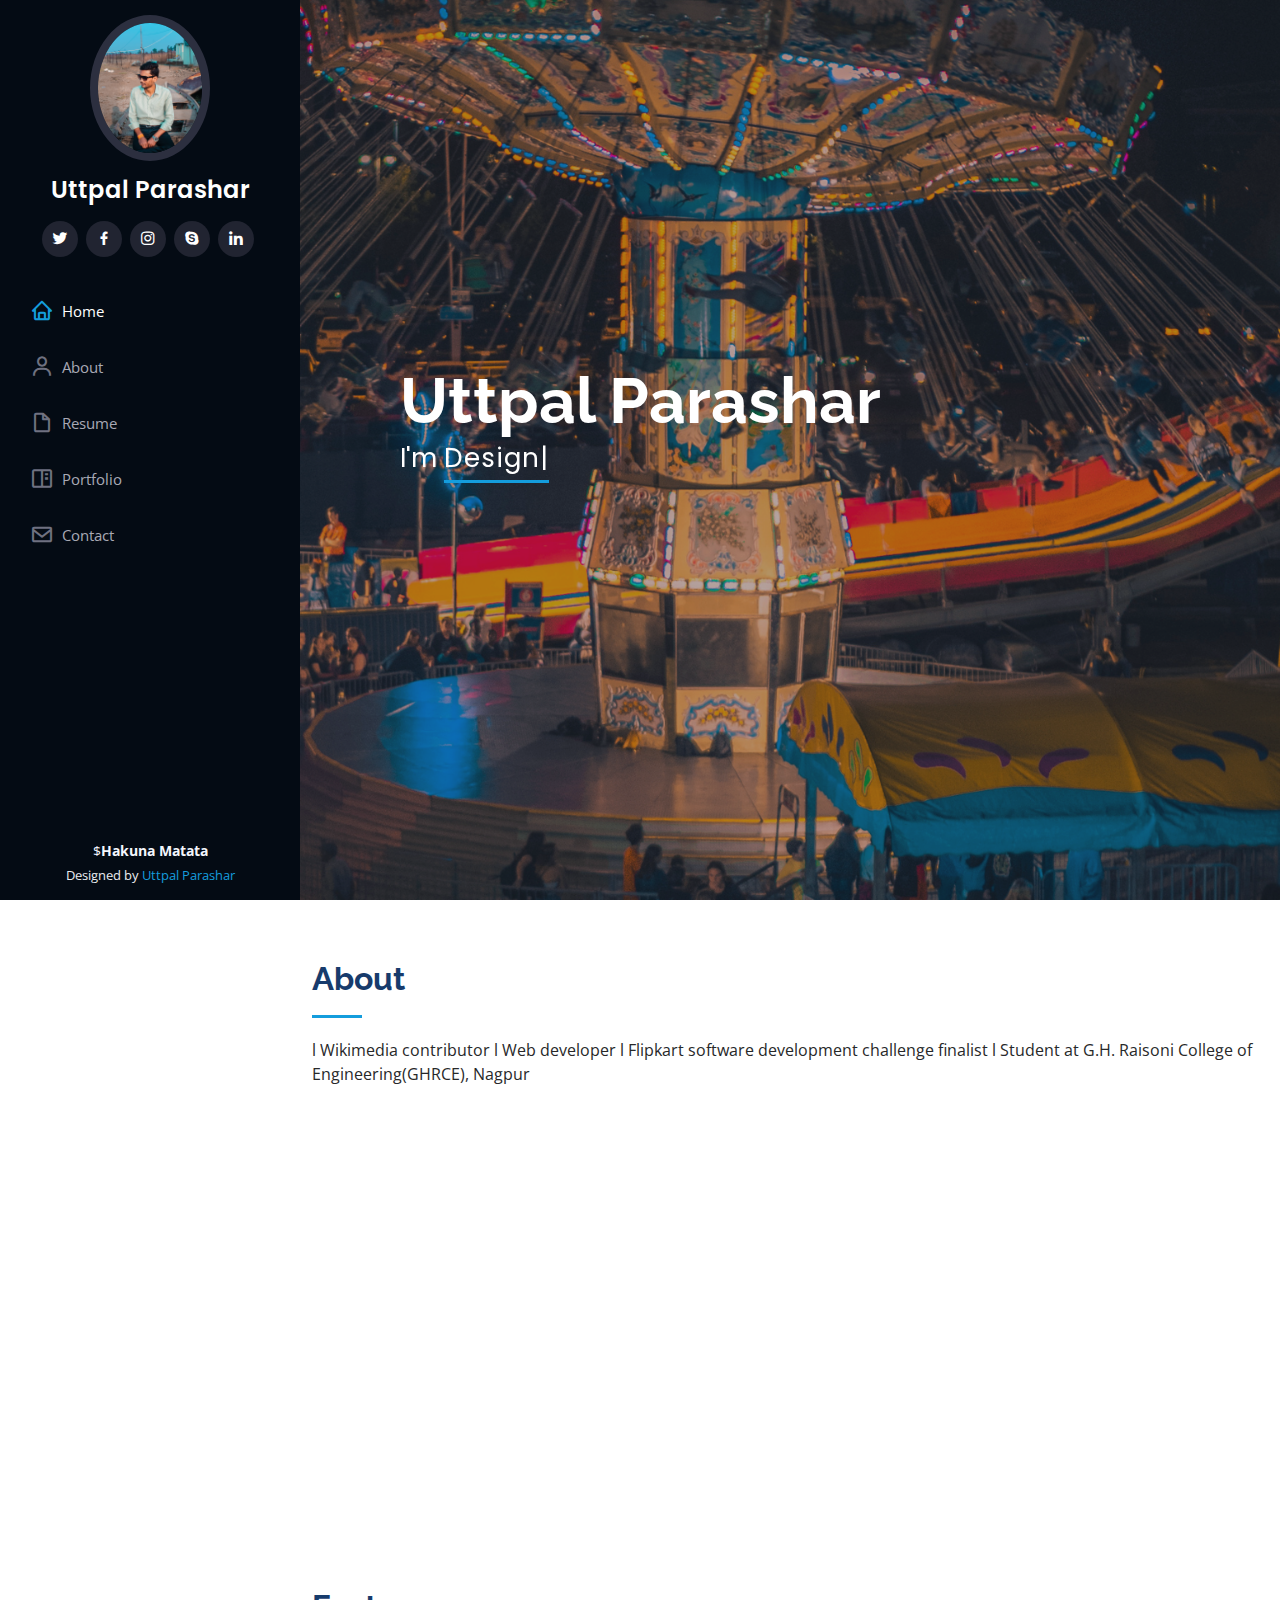
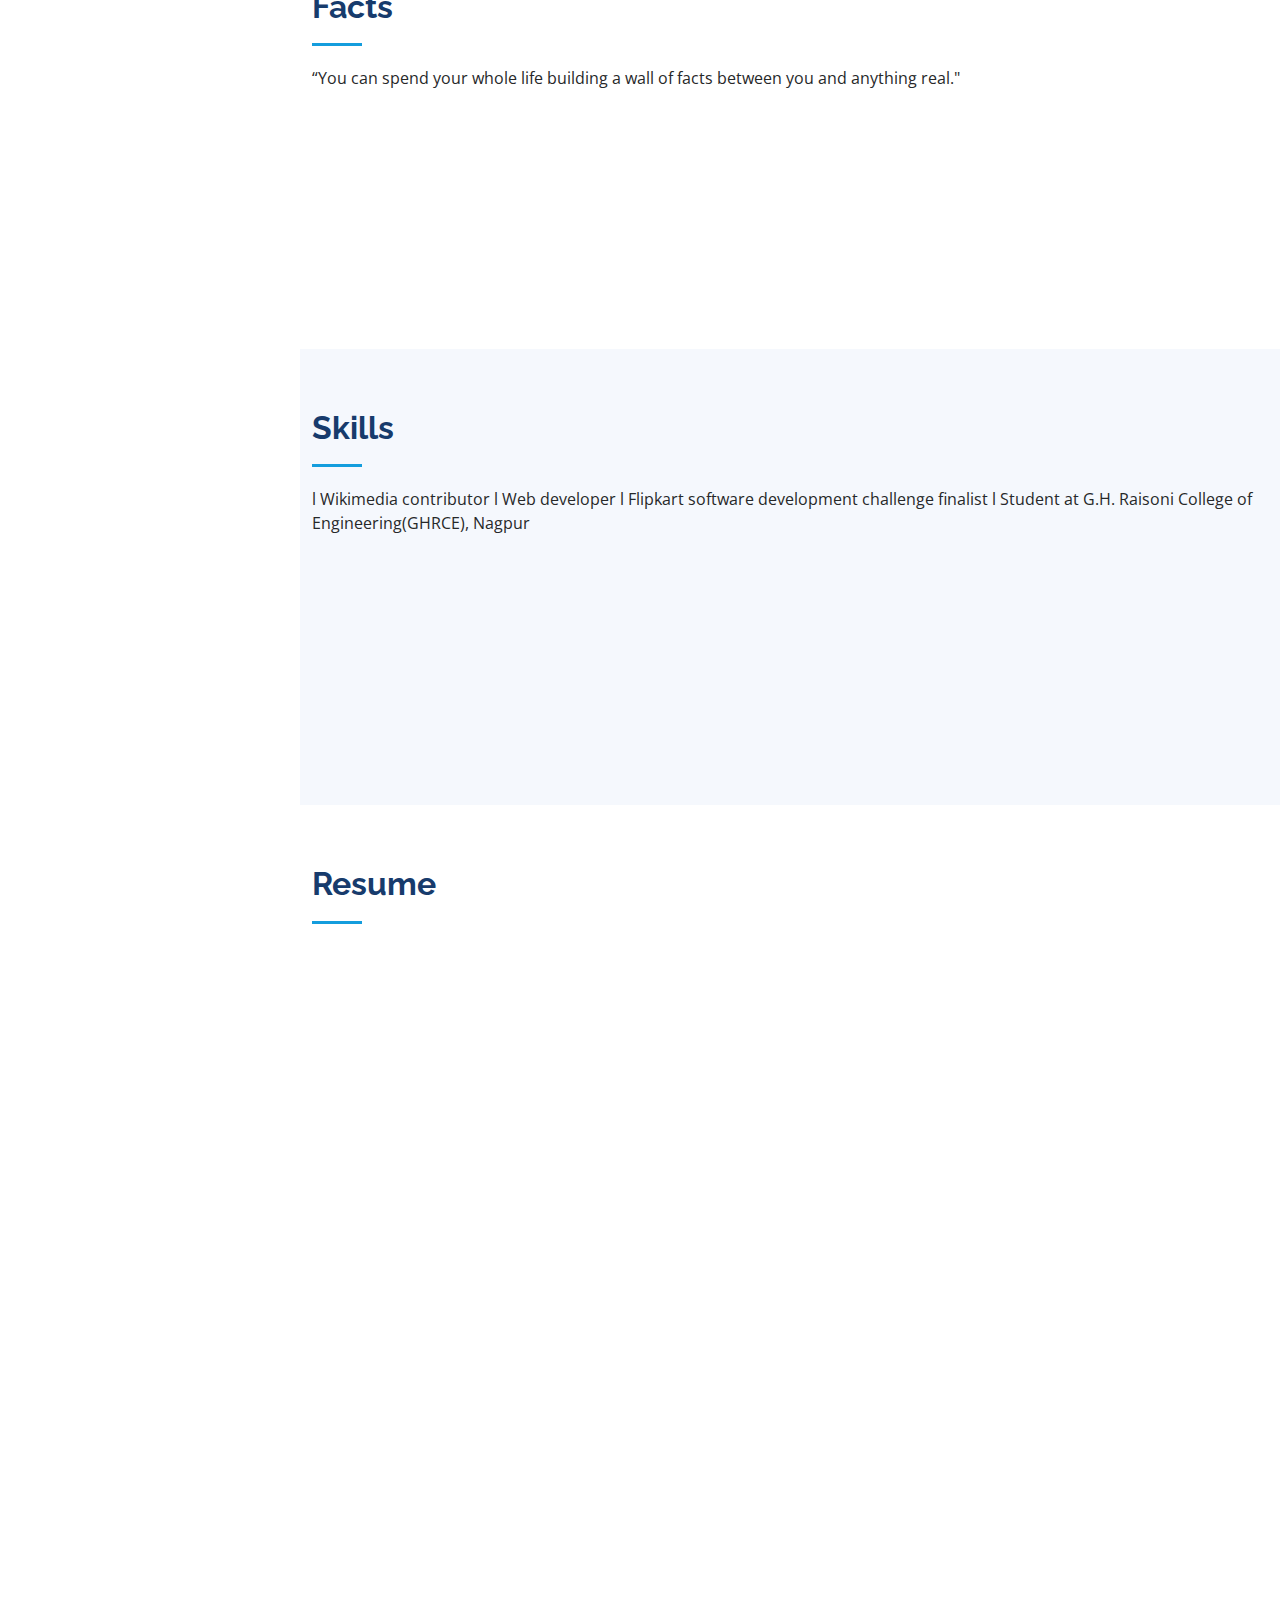
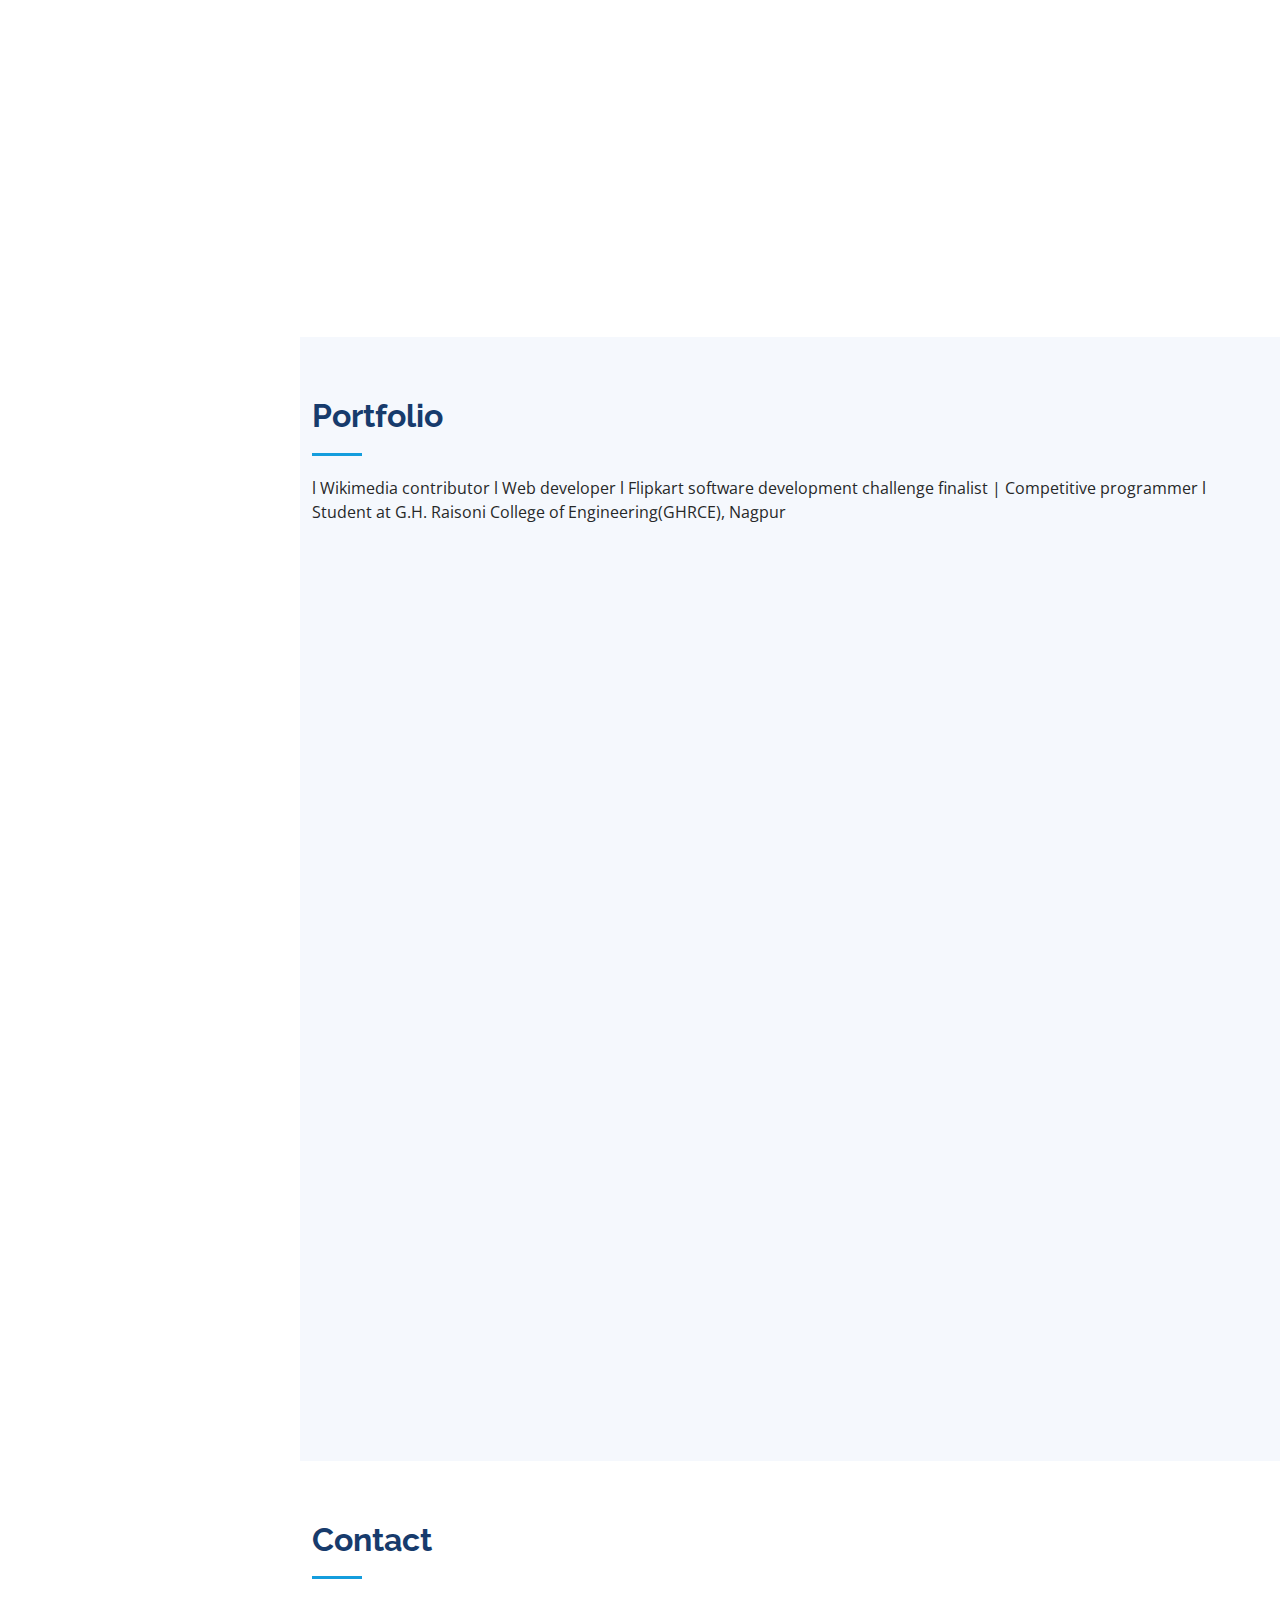
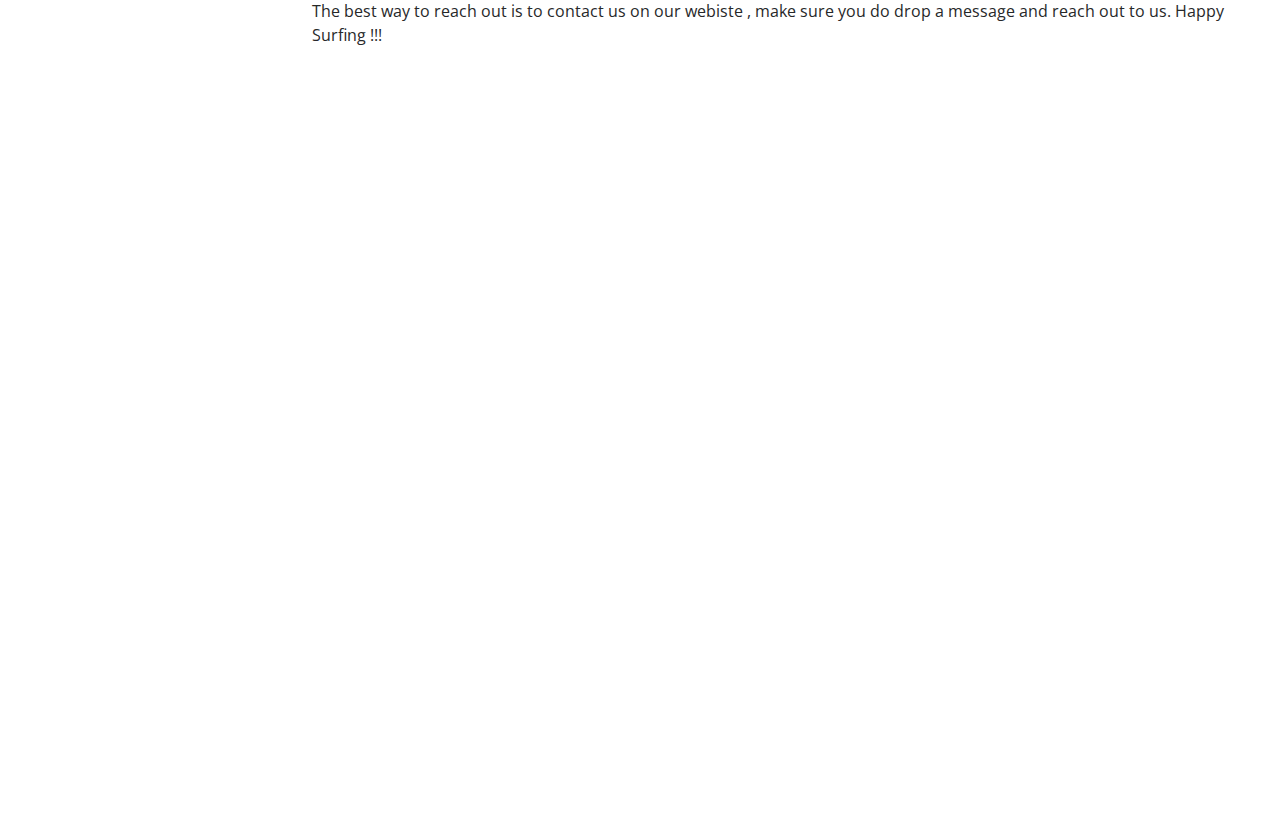
<file: index.html>
<!DOCTYPE html>
<html lang="en">

<head>
  <meta charset="utf-8">
  <meta content="width=device-width, initial-scale=1.0" name="viewport">

  <title>iPortfolio Uttpal - Index</title>
  <meta content="" name="description">
  <meta content="" name="keywords">

  <!-- Favicons -->
  <link href="assets/img/favicon.png" rel="icon">
  <link href="assets/img/apple-touch-icon.png" rel="apple-touch-icon">

  <!-- Google Fonts -->
  <link href="https://fonts.googleapis.com/css?family=Open+Sans:300,300i,400,400i,600,600i,700,700i|Raleway:300,300i,400,400i,500,500i,600,600i,700,700i|Poppins:300,300i,400,400i,500,500i,600,600i,700,700i" rel="stylesheet">

  <!-- Vendor CSS Files -->
  <link href="assets/vendor/aos/aos.css" rel="stylesheet">
  <link href="assets/vendor/bootstrap/css/bootstrap.min.css" rel="stylesheet">
  <link href="assets/vendor/bootstrap-icons/bootstrap-icons.css" rel="stylesheet">
  <link href="assets/vendor/boxicons/css/boxicons.min.css" rel="stylesheet">
  <link href="assets/vendor/glightbox/css/glightbox.min.css" rel="stylesheet">
  <link href="assets/vendor/swiper/swiper-bundle.min.css" rel="stylesheet">

  <!-- Template Main CSS File -->
  <link href="assets/css/style.css" rel="stylesheet">

  <!-- =======================================================
  * Template Name: iPortfolio - v3.10.0
  * Template URL: https://bootstrapmade.com/iportfolio-bootstrap-portfolio-websites-template/
  * Author: BootstrapMade.com
  * License: https://bootstrapmade.com/license/
  ======================================================== -->
</head>

<body>

  <!-- ======= Mobile nav toggle button ======= -->
  <i class="bi bi-list mobile-nav-toggle d-xl-none"></i>

  <!-- ======= Header ======= -->
  <header id="header">
    <div class="d-flex flex-column">

      <div class="profile">
        <img src="assets/img/up.pic.jpg" alt="" class="img-fluid rounded-circle">
        <h1 class="text-light"><a href="index.html">Uttpal Parashar</a></h1>
        <div class="social-links mt-3 text-center">
          <a href="#" class="twitter"><i class="bx bxl-twitter"></i></a>
          <a href="https://www.facebook.com/uttpal.parashar" class="facebook"><i class="bx bxl-facebook"></i></a>
          <a href="https://instagram.com/uttpal_parashar?igshid=MTIzZWQxMDU=" class="instagram"><i class="bx bxl-instagram"></i></a>
          <a href="#" class="google-plus"><i class="bx bxl-skype"></i></a>
          <a href="https://www.linkedin.com/in/uttpal-parashar-6b4602232" class="linkedin"><i class="bx bxl-linkedin"></i></a>
        </div>
      </div>

      <nav id="navbar" class="nav-menu navbar">
        <ul>
          <li><a href="#hero" class="nav-link scrollto active"><i class="bx bx-home"></i> <span>Home</span></a></li>
          <li><a href="#about" class="nav-link scrollto"><i class="bx bx-user"></i> <span>About</span></a></li>
          <li><a href="#resume" class="nav-link scrollto"><i class="bx bx-file-blank"></i> <span>Resume</span></a></li>
          <li><a href="#portfolio" class="nav-link scrollto"><i class="bx bx-book-content"></i> <span>Portfolio</span></a></li>
          <li><a href="#contact" class="nav-link scrollto"><i class="bx bx-envelope"></i> <span>Contact</span></a></li>
        </ul>
      </nav><!-- .nav-menu -->
    </div>
  </header><!-- End Header -->

  <!-- ======= Hero Section ======= -->
  <section id="hero" class="d-flex flex-column justify-content-center align-items-center">
    <div class="hero-container" data-aos="fade-in">
      <h1>Uttpal Parashar</h1>
      <p>I'm <span class="typed" data-typed-items="Designer, Developer, Coder , Content Writer"></span></p>
    </div>
  </section><!-- End Hero -->

  <main id="main">

    <!-- ======= About Section ======= -->
    <section id="about" class="about">
      <div class="container">

        <div class="section-title">
          <h2>About</h2>
          <p>l Wikimedia contributor l Web developer  l Flipkart software development challenge finalist l Student at G.H. Raisoni College of Engineering(GHRCE), Nagpur</p>
        </div>

        <div class="row">
          <div class="col-lg-4" data-aos="fade-right">
            <img src="assets/img/coverPage6.png" class="img-fluid" alt="">
          </div>
          <div class="col-lg-8 pt-4 pt-lg-0 content" data-aos="fade-left">
            <h3>UI/UX Designer &amp; Web Developer.</h3>
            <p class="fst-italic">
              l Wikimedia contributor l Web developer | Coder | l Flipkart software development challenge finalist l Student at G.H. Raisoni College of Engineering(GHRCE), Nagpur
            </p>
            <div class="row">
              <div class="col-lg-6">
                <ul>
                  <li><i class="bi bi-chevron-right"></i> <strong>Birthday:</strong> <span>21 July 2002</span></li>
                  <li><i class="bi bi-chevron-right"></i> <strong>Website:</strong> <span>www.aicte-website.vercel.app</span></li>
                  <li><i class="bi bi-chevron-right"></i> <strong>Phone:</strong> <span>+91 7620947886</span></li>
                  <li><i class="bi bi-chevron-right"></i> <strong>City:</strong> <span>Nagpur ,India</span></li>
                </ul>
              </div>
              <div class="col-lg-6">
                <ul>
                  <li><i class="bi bi-chevron-right"></i> <strong>Age:</strong> <span>21</span></li>
                  <li><i class="bi bi-chevron-right"></i> <strong>Degree:</strong> <span>Bachelor</span></li>
                  <li><i class="bi bi-chevron-right"></i> <strong>Email:</strong> <span>uttpalparashar291@gmail.com</span></li>
                  <li><i class="bi bi-chevron-right"></i> <strong>College:</strong> <span>G.H Raisoni Collge Of Engineering</span></li>
                </ul>
              </div>
            </div>
            <p>
  l Wikimedia contributor l Web developer l Flipkart software development challenge finalist l Student at G.H. Raisoni College of Engineering(GHRCE), Nagpur
            </p>
          </div>
        </div>

      </div>
    </section><!-- End About Section -->

    <!-- ======= Facts Section ======= -->
    <section id="facts" class="facts">
      <div class="container">

        <div class="section-title">
          <h2>Facts</h2>
          <p>“You can spend your whole life building a wall of facts between you and anything real."</p>
        </div>

        <div class="row no-gutters">

          <div class="col-lg-3 col-md-6 d-md-flex align-items-md-stretch" data-aos="fade-up">
            <div class="count-box">
              <i class="bi bi-emoji-smile"></i>
              <span data-purecounter-start="0" data-purecounter-end="350" data-purecounter-duration="1" class="purecounter"></span>
              <p><strong>Happy Commits</strong> Genuine Commits</p>
            </div>
          </div>

          <div class="col-lg-3 col-md-6 d-md-flex align-items-md-stretch" data-aos="fade-up" data-aos-delay="100">
            <div class="count-box">
              <i class="bi bi-journal-richtext"></i>
              <span data-purecounter-start="0" data-purecounter-end="57" data-purecounter-duration="1" class="purecounter"></span>
              <p><strong>Projects</strong> Repositories On Github</p>
            </div>
          </div>

          <div class="col-lg-3 col-md-6 d-md-flex align-items-md-stretch" data-aos="fade-up" data-aos-delay="200">
            <div class="count-box">
              <i class="bi bi-headset"></i>
              <span data-purecounter-start="0" data-purecounter-end="541" data-purecounter-duration="1" class="purecounter"></span>
              <p><strong>Hours Of Support</strong> Open Source</p>
            </div>
          </div>

          <div class="col-lg-3 col-md-6 d-md-flex align-items-md-stretch" data-aos="fade-up" data-aos-delay="300">
            <div class="count-box">
              <i class="bi bi-people"></i>
              <span data-purecounter-start="0" data-purecounter-end="13" data-purecounter-duration="1" class="purecounter"></span>
              <p><strong>Hard Workers</strong> Dedication</p>
            </div>
          </div>

        </div>

      </div>
    </section><!-- End Facts Section -->

    <!-- ======= Skills Section ======= -->
    <section id="skills" class="skills section-bg">
      <div class="container">

        <div class="section-title">
          <h2>Skills</h2>
          <p>l Wikimedia contributor l Web developer l Flipkart software development challenge finalist l Student at G.H. Raisoni College of Engineering(GHRCE), Nagpur</p>
        </div>

        <div class="row skills-content">

          <div class="col-lg-6" data-aos="fade-up">

            <div class="progress">
              <span class="skill">HTML <i class="val">100%</i></span>
              <div class="progress-bar-wrap">
                <div class="progress-bar" role="progressbar" aria-valuenow="100" aria-valuemin="0" aria-valuemax="100"></div>
              </div>
            </div>

            <div class="progress">
              <span class="skill">CSS <i class="val">90%</i></span>
              <div class="progress-bar-wrap">
                <div class="progress-bar" role="progressbar" aria-valuenow="90" aria-valuemin="0" aria-valuemax="100"></div>
              </div>
            </div>

            <div class="progress">
              <span class="skill">JavaScript <i class="val">75%</i></span>
              <div class="progress-bar-wrap">
                <div class="progress-bar" role="progressbar" aria-valuenow="75" aria-valuemin="0" aria-valuemax="100"></div>
              </div>
            </div>

          </div>

          <div class="col-lg-6" data-aos="fade-up" data-aos-delay="100">

            <div class="progress">
              <span class="skill">PHP <i class="val">80%</i></span>
              <div class="progress-bar-wrap">
                <div class="progress-bar" role="progressbar" aria-valuenow="80" aria-valuemin="0" aria-valuemax="100"></div>
              </div>
            </div>

            <div class="progress">
              <span class="skill">WordPress/CMS <i class="val">90%</i></span>
              <div class="progress-bar-wrap">
                <div class="progress-bar" role="progressbar" aria-valuenow="90" aria-valuemin="0" aria-valuemax="100"></div>
              </div>
            </div>

            <div class="progress">
              <span class="skill">Photoshop <i class="val">55%</i></span>
              <div class="progress-bar-wrap">
                <div class="progress-bar" role="progressbar" aria-valuenow="55" aria-valuemin="0" aria-valuemax="100"></div>
              </div>
            </div>

          </div>

        </div>

      </div>
    </section><!-- End Skills Section -->

    <!-- ======= Resume Section ======= -->
    <section id="resume" class="resume">
      <div class="container">

        <div class="section-title">
          <h2>Resume</h2>
          <a href="http://assets/img/Uttpal parashar resume.docx" target="_blank" rel="noopener noreferrer"></a>
          <!-- <p>l Wikimedia contributor l Web developer l Flipkart software development challenge finalistl Student at G.H. Raisoni College of Engineering(GHRCE), Nagpur</p> -->
        </div>

        <div class="row">
          <div class="col-lg-6" data-aos="fade-up">
            <h3 class="resume-title">Sumary</h3>
            <div class="resume-item pb-0">
              <h4>Uttpal Parashar </h4>
              <p><em>Frontend Developer , Coder , Marketing Knowledge , polished deliverable.</em></p>
              <ul>
                <li>Hingna , Nagpur Maharastra </li>
                <li>762 -0947-886</li>
                <li>uttpalparashar291@gmail.com</li>
              </ul>
            </div>

            <h3 class="resume-title">Education</h3>
            <div class="resume-item">
              <h4>Bachelor degree in Computer Science  &amp; Web Developer </h4>
              <h5>2015 - 2016</h5>
              <p><em>G.H Raisoni College of enginnering</em></p>
              <p>l Wikimedia contributor l Web developer l Flipkart software development challenge finalistl Student at G.H. Raisoni College of Engineering(GHRCE), Nagpur</p>
            </div>
            <div class="resume-item">
              <h4>Bachelor degree in Computer Science &amp; Web Developer</h4>
              <h5>2022- 2023</h5>
              <p><em>G.H Raisoni College of enginnering </em></p>
              <p>Pursuing B.Tech from G.H Raisoni College of Engineering , Currently at 3rd year in Computer Science Branch , Graduating at 2024 , Research paper on <strong>Cloud Computing </strong></p>
            </div>
          </div>
          <div class="col-lg-6" data-aos="fade-up" data-aos-delay="100">
            <h3 class="resume-title">Professional Experience</h3>
            <div class="resume-item">
              <h4>Intern at Tcr in computer vision</h4>
              <h5>GSOC member - Wikimedia </h5>
              <p><em>Digital partner of more than 5 Brand/shop</em></p>
              <ul>
                <li>Member of the Zulip Community , working at intermediate queries using Qt Language</li>
                <li>Improving tasks on  the images contributing on wikimedia , warehouse of photos on wikipedia </li>
                <li>Good first issues , solving the basic tasks and working on bad images which are not loaded or having bad gradient. </li>
                <li>Projects varing from different ranges and having a stipend of 3000$ </li>
                <li>Also Made a propsal for a 12 week internship program , accepted by google</li>
              </ul>
            </div>
            <div class="resume-item">
              <h4>Development specialist </h4>
              <h5>2021 - 2022</h5>
              <p><em>Stepping Stone Advertising, Nagpur, Maharashtra</em></p>
              <ul>
                <li>Developed numerous marketing programs (logos, brochures,infographics, presentations, and advertisements).</li>
                <li>Managed up to 5 projects or tasks at a given time while under pressure</li>
                <li>Recommended and consulted with clients on the most appropriate graphic design</li>
                <li>Created 4+ design presentations and proposals a month for clients and account managers</li>
              </ul>
            </div>
          </div>
        </div>

      </div>
    </section><!-- End Resume Section -->

    <!-- ======= Portfolio Section ======= -->
    <section id="portfolio" class="portfolio section-bg">
      <div class="container">

        <div class="section-title">
          <h2>Portfolio</h2>
          <p>l Wikimedia contributor l Web developer l Flipkart software development challenge finalist | Competitive programmer l Student at G.H. Raisoni College of Engineering(GHRCE), Nagpur</p>
        </div>

        <div class="row" data-aos="fade-up">
          <div class="col-lg-12 d-flex justify-content-center">
            <ul id="portfolio-flters">
              <li data-filter="*" class="filter-active">All</li>
              <li data-filter=".filter-app">App</li>
              <li data-filter=".filter-card">Card</li>
              <li data-filter=".filter-web">Web</li>
            </ul>
          </div>
        </div>

        <div class="row portfolio-container" data-aos="fade-up" data-aos-delay="100">

          <div class="col-lg-4 col-md-6 portfolio-item filter-app">
            <div class="portfolio-wrap">
              <img src="assets/img/portfolio/portfolio-1.jpg" class="img-fluid" alt="">
              <div class="portfolio-links">
                <a href="assets/img/portfolio/portfolio-1.jpg" data-gallery="portfolioGallery" class="portfolio-lightbox" title="App 1"><i class="bx bx-plus"></i></a>
                <a href="portfolio-details.html" title="More Details"><i class="bx bx-link"></i></a>
              </div>
            </div>
          </div>

          <div class="col-lg-4 col-md-6 portfolio-item filter-web">
            <div class="portfolio-wrap">
              <img src="assets/img/portfolio/portfolio-2.jpg" class="img-fluid" alt="">
              <div class="portfolio-links">
                <a href="assets/img/portfolio/portfolio-2.jpg" data-gallery="portfolioGallery" class="portfolio-lightbox" title="Web 3"><i class="bx bx-plus"></i></a>
                <a href="portfolio-details.html" title="More Details"><i class="bx bx-link"></i></a>
              </div>
            </div>
          </div>

          <div class="col-lg-4 col-md-6 portfolio-item filter-app">
            <div class="portfolio-wrap">
              <img src="assets/img/portfolio/portfolio-3.jpg" class="img-fluid" alt="">
              <div class="portfolio-links">
                <a href="assets/img/portfolio/portfolio-3.jpg" data-gallery="portfolioGallery" class="portfolio-lightbox" title="App 2"><i class="bx bx-plus"></i></a>
                <a href="portfolio-details.html" title="More Details"><i class="bx bx-link"></i></a>
              </div>
            </div>
          </div>

          <div class="col-lg-4 col-md-6 portfolio-item filter-card">
            <div class="portfolio-wrap">
              <img src="assets/img/portfolio/portfolio-4.jpg" class="img-fluid" alt="">
              <div class="portfolio-links">
                <a href="assets/img/portfolio/portfolio-4.jpg" data-gallery="portfolioGallery" class="portfolio-lightbox" title="Card 2"><i class="bx bx-plus"></i></a>
                <a href="portfolio-details.html" title="More Details"><i class="bx bx-link"></i></a>
              </div>
            </div>
          </div>

          <div class="col-lg-4 col-md-6 portfolio-item filter-web">
            <div class="portfolio-wrap">
              <img src="assets/img/portfolio/portfolio-5.jpg" class="img-fluid" alt="">
              <div class="portfolio-links">
                <a href="assets/img/portfolio/portfolio-5.jpg" data-gallery="portfolioGallery" class="portfolio-lightbox" title="Web 2"><i class="bx bx-plus"></i></a>
                <a href="portfolio-details.html" title="More Details"><i class="bx bx-link"></i></a>
              </div>
            </div>
          </div>

          <div class="col-lg-4 col-md-6 portfolio-item filter-app">
            <div class="portfolio-wrap">
              <img src="assets/img/portfolio/portfolio-6.jpg" class="img-fluid" alt="">
              <div class="portfolio-links">
                <a href="assets/img/portfolio/portfolio-6.jpg" data-gallery="portfolioGallery" class="portfolio-lightbox" title="App 3"><i class="bx bx-plus"></i></a>
                <a href="portfolio-details.html" title="More Details"><i class="bx bx-link"></i></a>
              </div>
            </div>
          </div>

          <div class="col-lg-4 col-md-6 portfolio-item filter-card">
            <div class="portfolio-wrap">
              <img src="assets/img/portfolio/portfolio-7.jpg" class="img-fluid" alt="">
              <div class="portfolio-links">
                <a href="assets/img/portfolio/portfolio-7.jpg" data-gallery="portfolioGallery" class="portfolio-lightbox" title="Card 1"><i class="bx bx-plus"></i></a>
                <a href="portfolio-details.html" title="More Details"><i class="bx bx-link"></i></a>
              </div>
            </div>
          </div>

          <div class="col-lg-4 col-md-6 portfolio-item filter-card">
            <div class="portfolio-wrap">
              <img src="assets/img/portfolio/portfolio-8.jpg" class="img-fluid" alt="">
              <div class="portfolio-links">
                <a href="assets/img/portfolio/portfolio-8.jpg" data-gallery="portfolioGallery" class="portfolio-lightbox" title="Card 3"><i class="bx bx-plus"></i></a>
                <a href="portfolio-details.html" title="More Details"><i class="bx bx-link"></i></a>
              </div>
            </div>
          </div>

          <div class="col-lg-4 col-md-6 portfolio-item filter-web">
            <div class="portfolio-wrap">
              <img src="assets/img/portfolio/portfolio-9.jpg" class="img-fluid" alt="">
              <div class="portfolio-links">
                <a href="assets/img/portfolio/portfolio-9.jpg" data-gallery="portfolioGallery" class="portfolio-lightbox" title="Web 3"><i class="bx bx-plus"></i></a>
                <a href="portfolio-details.html" title="More Details"><i class="bx bx-link"></i></a>
              </div>
            </div>
          </div>

        </div>

      </div>
    </section><!-- End Portfolio Section -->

    <!-- ======= Services Section ======= -->
    <!-- End Testimonials Section -->

    <!-- ======= Contact Section ======= -->
    <section id="contact" class="contact">
      <div class="container">

        <div class="section-title">
          <h2>Contact</h2>
          <p>The best way to reach out is to contact us on our webiste , make sure you do drop a message and reach out to us. Happy Surfing !!!</p>
        </div>

        <div class="row" data-aos="fade-in">

          <div class="col-lg-5 d-flex align-items-stretch">
            <div class="info">
              <div class="address">
                <i class="bi bi-geo-alt"></i>
                <h4>Location:</h4>
                <p>Gittikhadan, Nagpur  Maharashtra</p>
              </div>

              <div class="email">
                <i class="bi bi-envelope"></i>
                <h4>Email:</h4>
                <p>uttpalparashar291.com</p>
              </div>

              <div class="phone">
                <i class="bi bi-phone"></i>
                <h4>Call:</h4>
                <p>+91 7620947886</p>
              </div>

              <iframe src="https://www.google.com/maps/embed?pb=!1m14!1m8!1m3!1d12097.433213460943!2d-74.0062269!3d40.7101282!3m2!1i1024!2i768!4f13.1!3m3!1m2!1s0x0%3A0xb89d1fe6bc499443!2sDowntown+Conference+Center!5e0!3m2!1smk!2sbg!4v1539943755621" frameborder="0" style="border:0; width: 100%; height: 290px;" allowfullscreen></iframe>
            </div>

          </div>

          <div class="col-lg-7 mt-5 mt-lg-0 d-flex align-items-stretch">
            <form action="forms/contact.php" method="post" role="form" class="php-email-form">
              <div class="row">
                <div class="form-group col-md-6">
                  <label for="name">Your Name</label>
                  <input type="text" name="name" class="form-control" id="name" required>
                </div>
                <div class="form-group col-md-6">
                  <label for="name">Your Email</label>
                  <input type="email" class="form-control" name="email" id="email" required>
                </div>
              </div>
              <div class="form-group">
                <label for="name">Subject</label>
                <input type="text" class="form-control" name="subject" id="subject" required>
              </div>
              <div class="form-group">
                <label for="name">Message</label>
                <textarea class="form-control" name="message" rows="10" required></textarea>
              </div>
              <div class="my-3">
                <div class="loading">Loading</div>
                <div class="error-message"></div>
                <div class="sent-message">Your message has been sent. Thank you!</div>
              </div>
              <div class="text-center"><button type="submit">Send Message</button></div>
            </form>
          </div>

        </div>

      </div>
    </section><!-- End Contact Section -->

  </main><!-- End #main -->

  <!-- ======= Footer ======= -->
  <footer id="footer">
    <div class="container">
      <div class="hakuna">
        &dollar;<strong>Hakuna </strong> <strong><span>Matata</span></strong>
      </div>
      <div class="credits">
        <!-- All the links in the footer should remain intact. -->
        <!-- You can delete the links only if you purchased the pro version. -->
        <!-- Licensing information: https://bootstrapmade.com/license/ -->
        <!-- Purchase the pro version with working PHP/AJAX contact form: https://bootstrapmade.com/iportfolio-bootstrap-portfolio-websites-template/ -->
        Designed by <a href="https://google.com/">Uttpal Parashar</a>
      </div>
    </div>
  </footer><!-- End  Footer -->

  <a href="#" class="back-to-top d-flex align-items-center justify-content-center"><i class="bi bi-arrow-up-short"></i></a>

  <!-- Vendor JS Files -->
  <script src="assets/vendor/purecounter/purecounter_vanilla.js"></script>
  <script src="assets/vendor/aos/aos.js"></script>
  <script src="assets/vendor/bootstrap/js/bootstrap.bundle.min.js"></script>
  <script src="assets/vendor/glightbox/js/glightbox.min.js"></script>
  <script src="assets/vendor/isotope-layout/isotope.pkgd.min.js"></script>
  <script src="assets/vendor/swiper/swiper-bundle.min.js"></script>
  <script src="assets/vendor/typed.js/typed.min.js"></script>
  <script src="assets/vendor/waypoints/noframework.waypoints.js"></script>
  <script src="assets/vendor/php-email-form/validate.js"></script>

  <!-- Template Main JS File -->
  <script src="assets/js/main.js"></script>

</body>

</html>
</file>
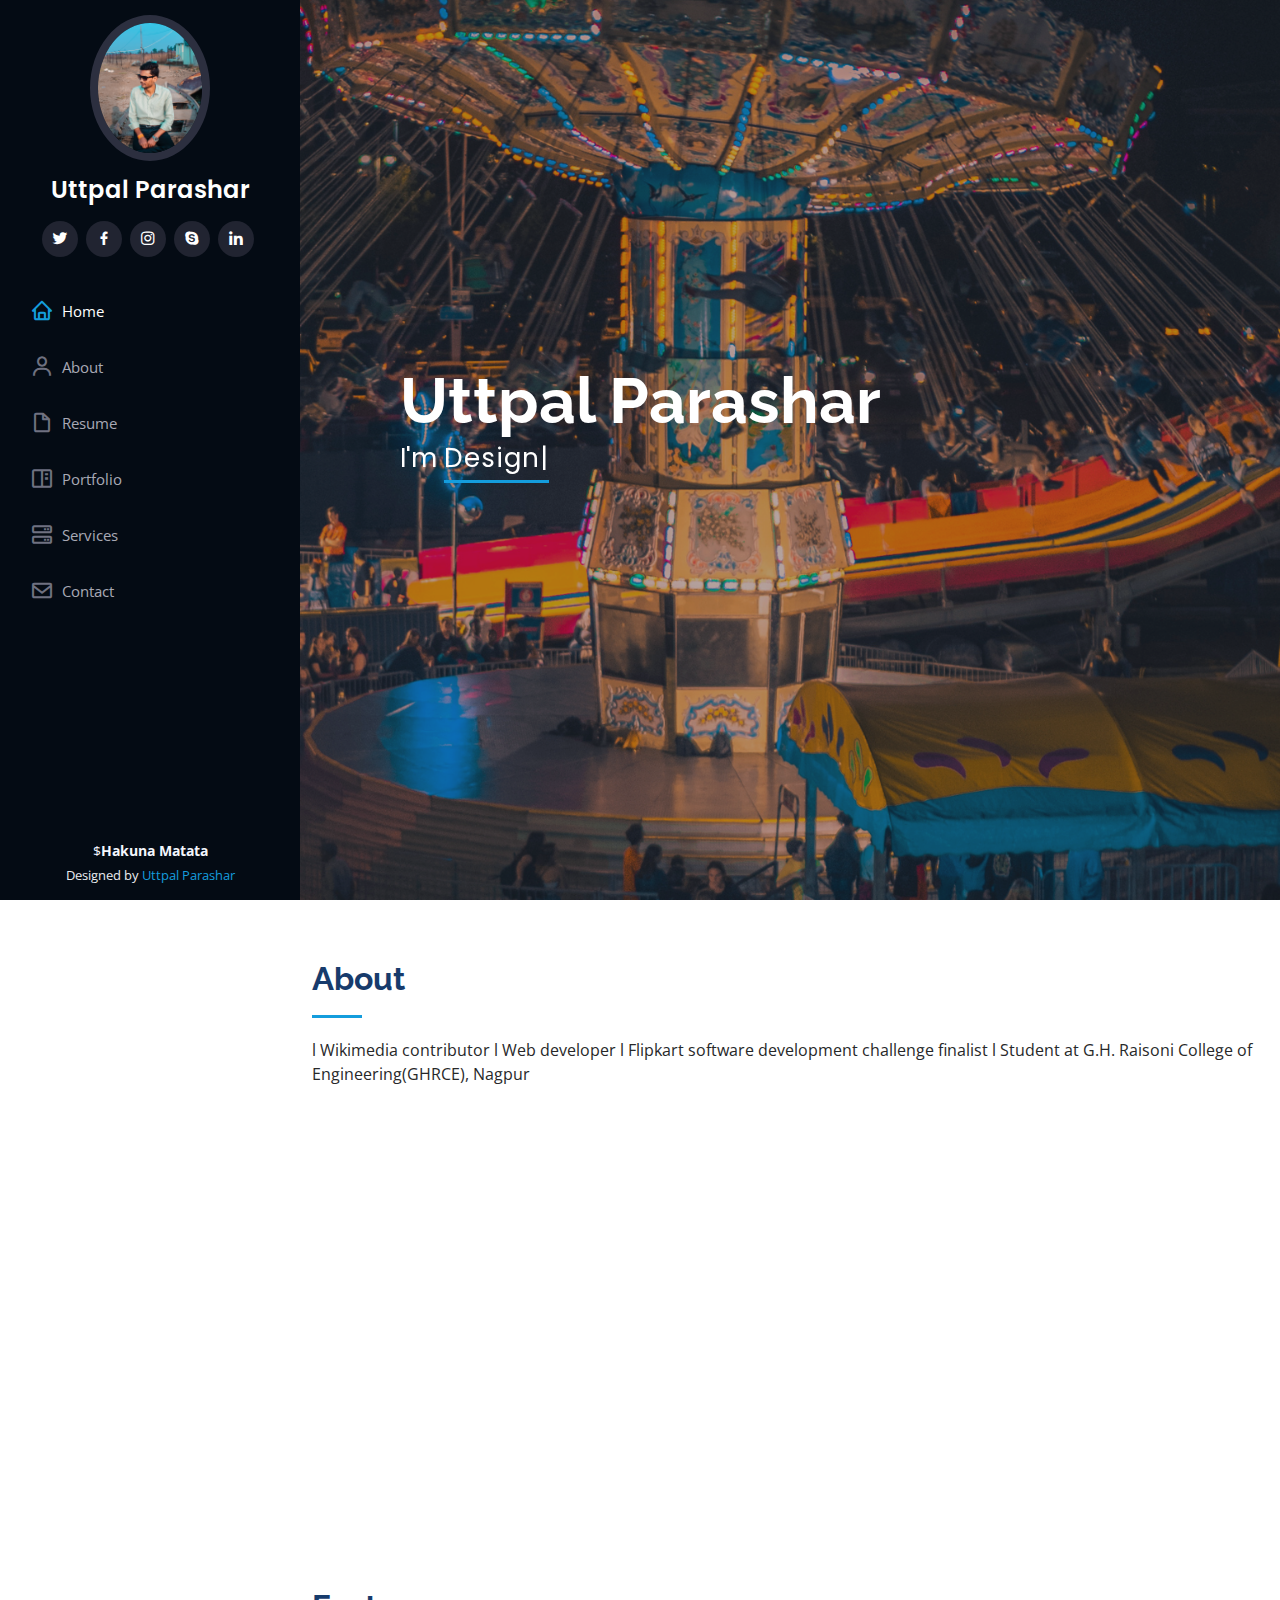
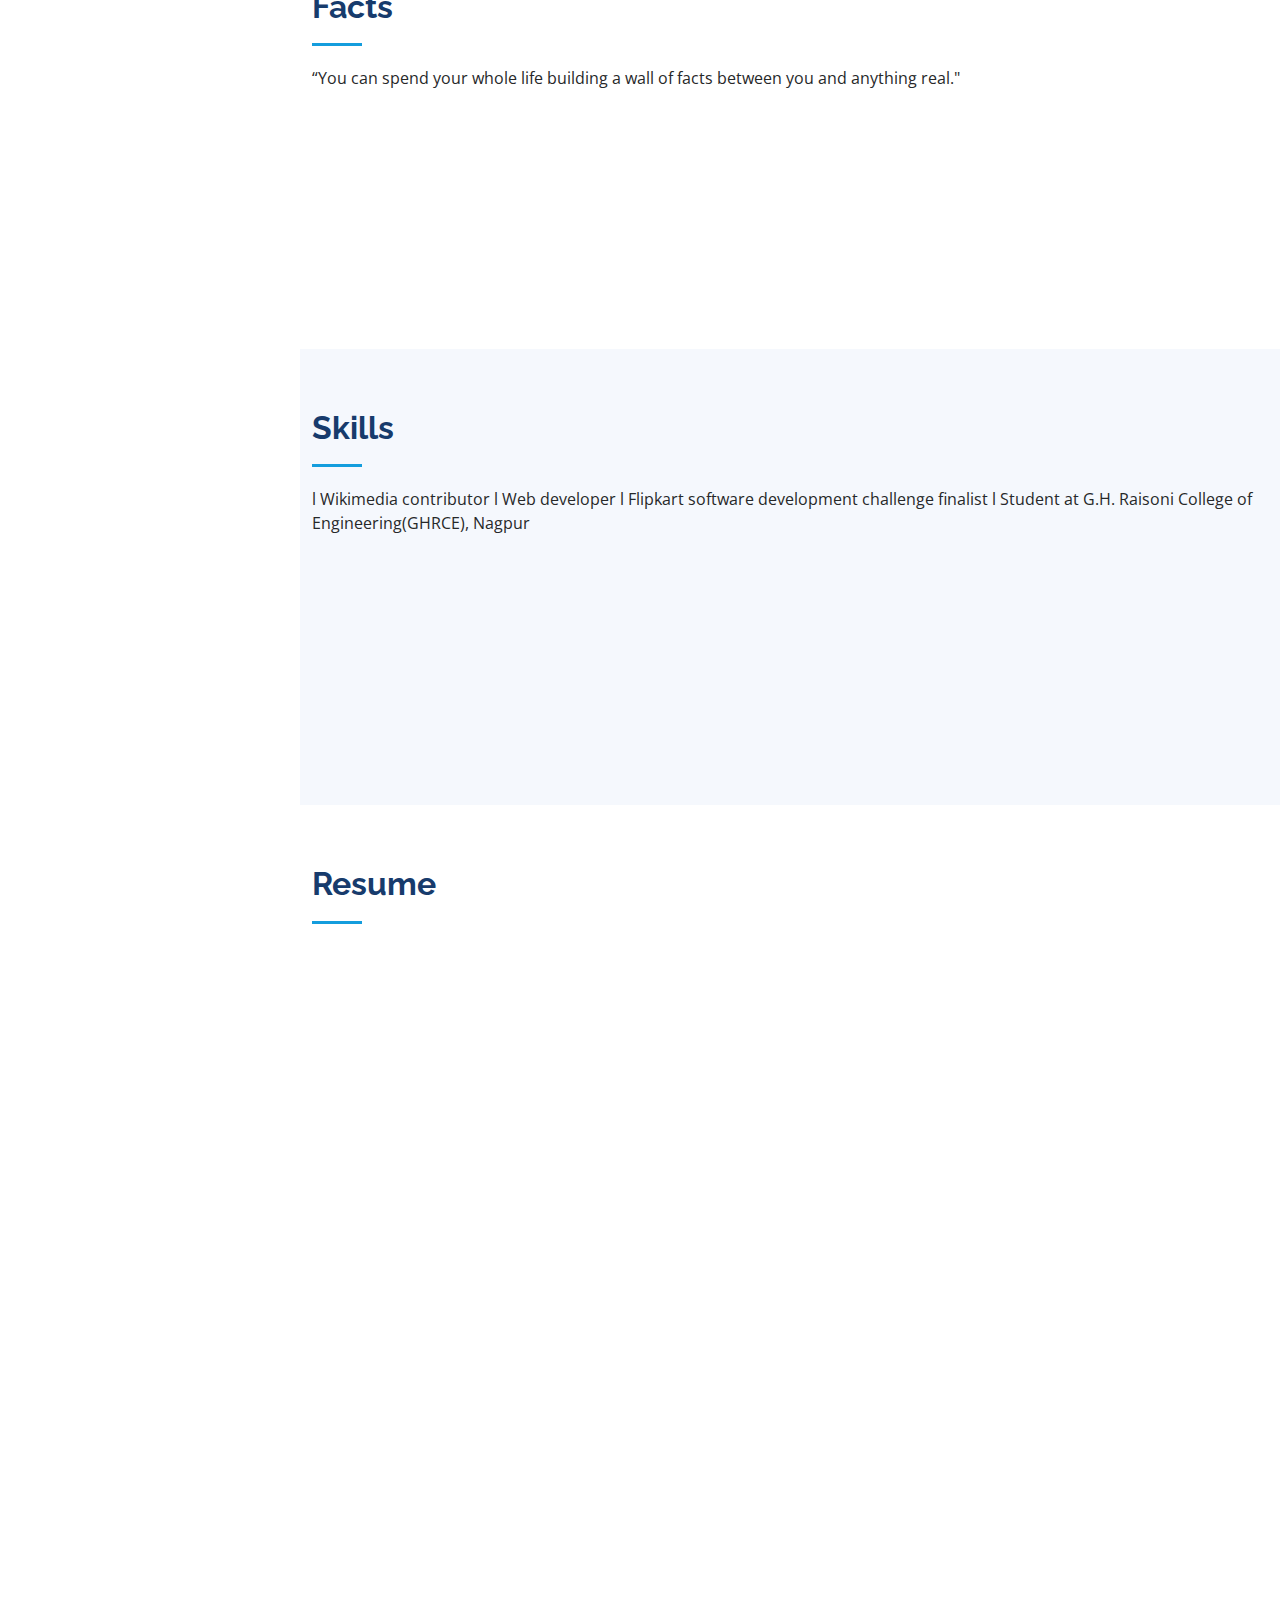
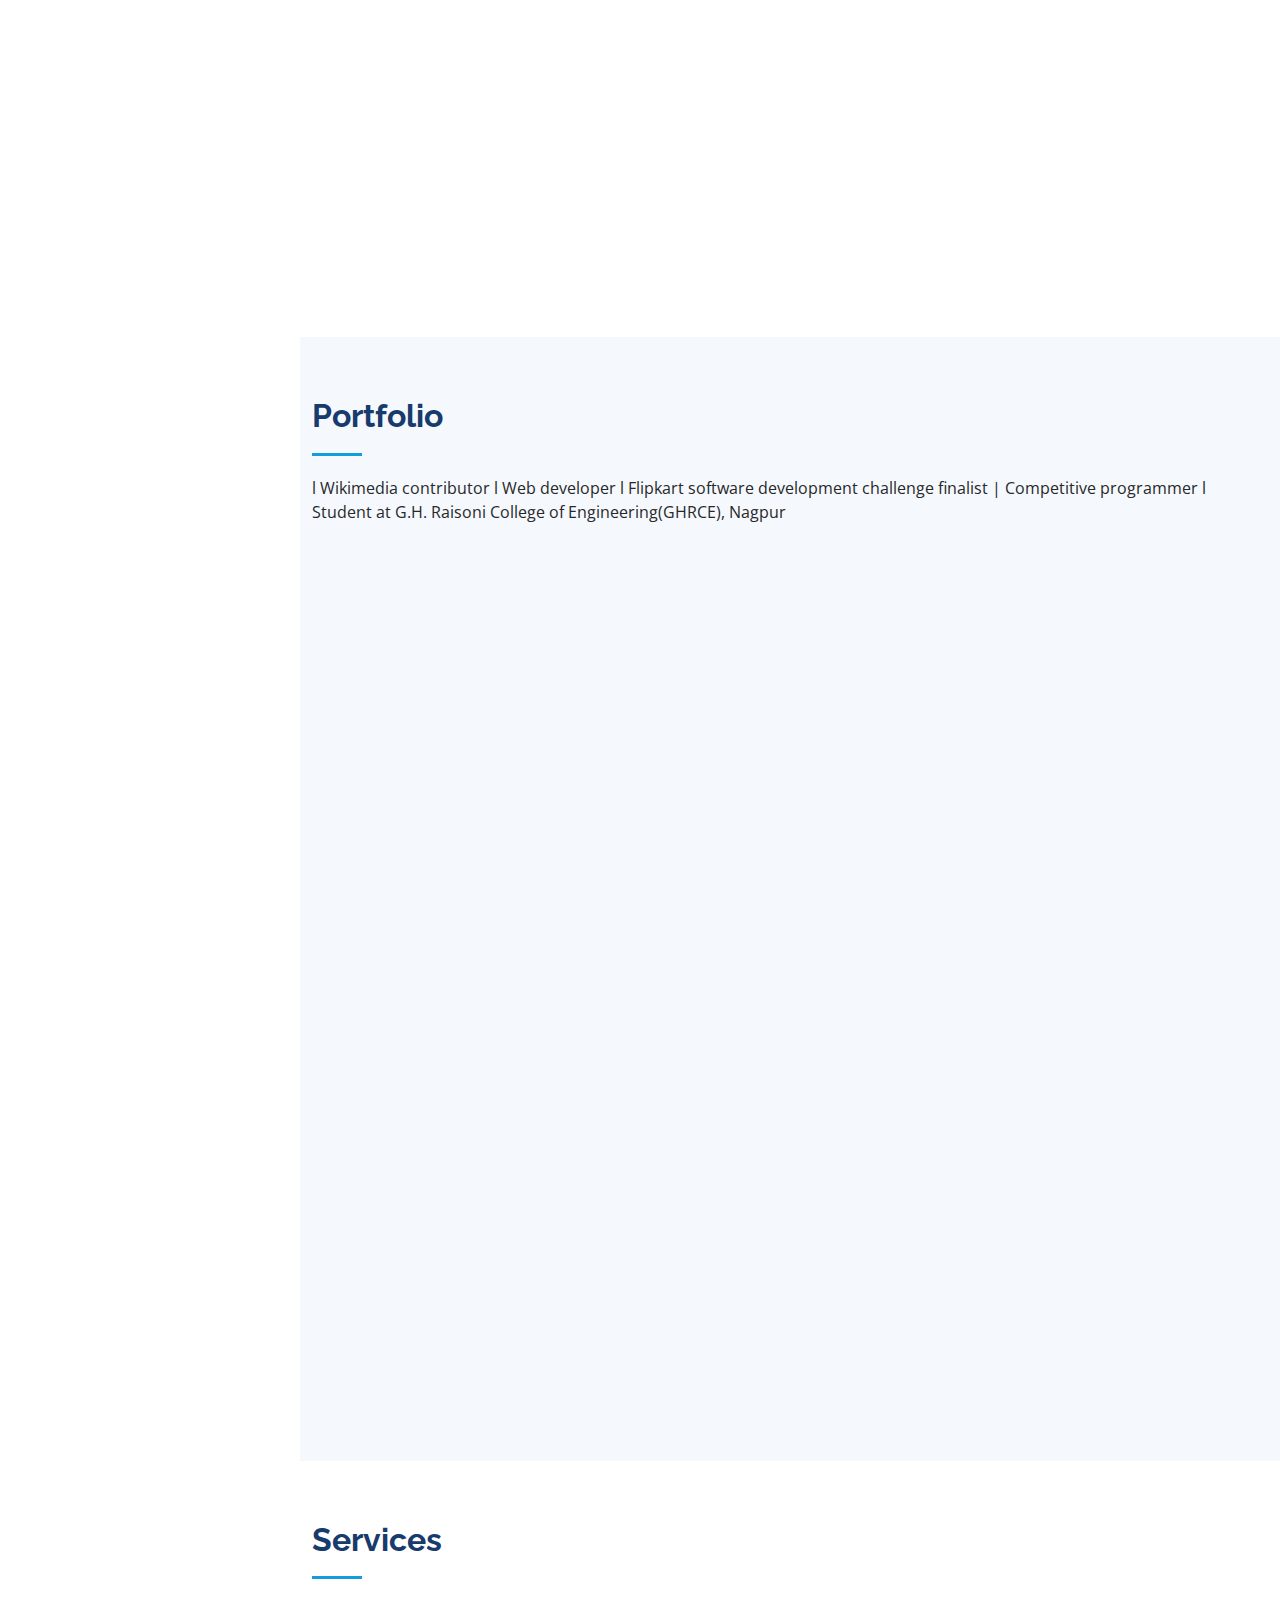
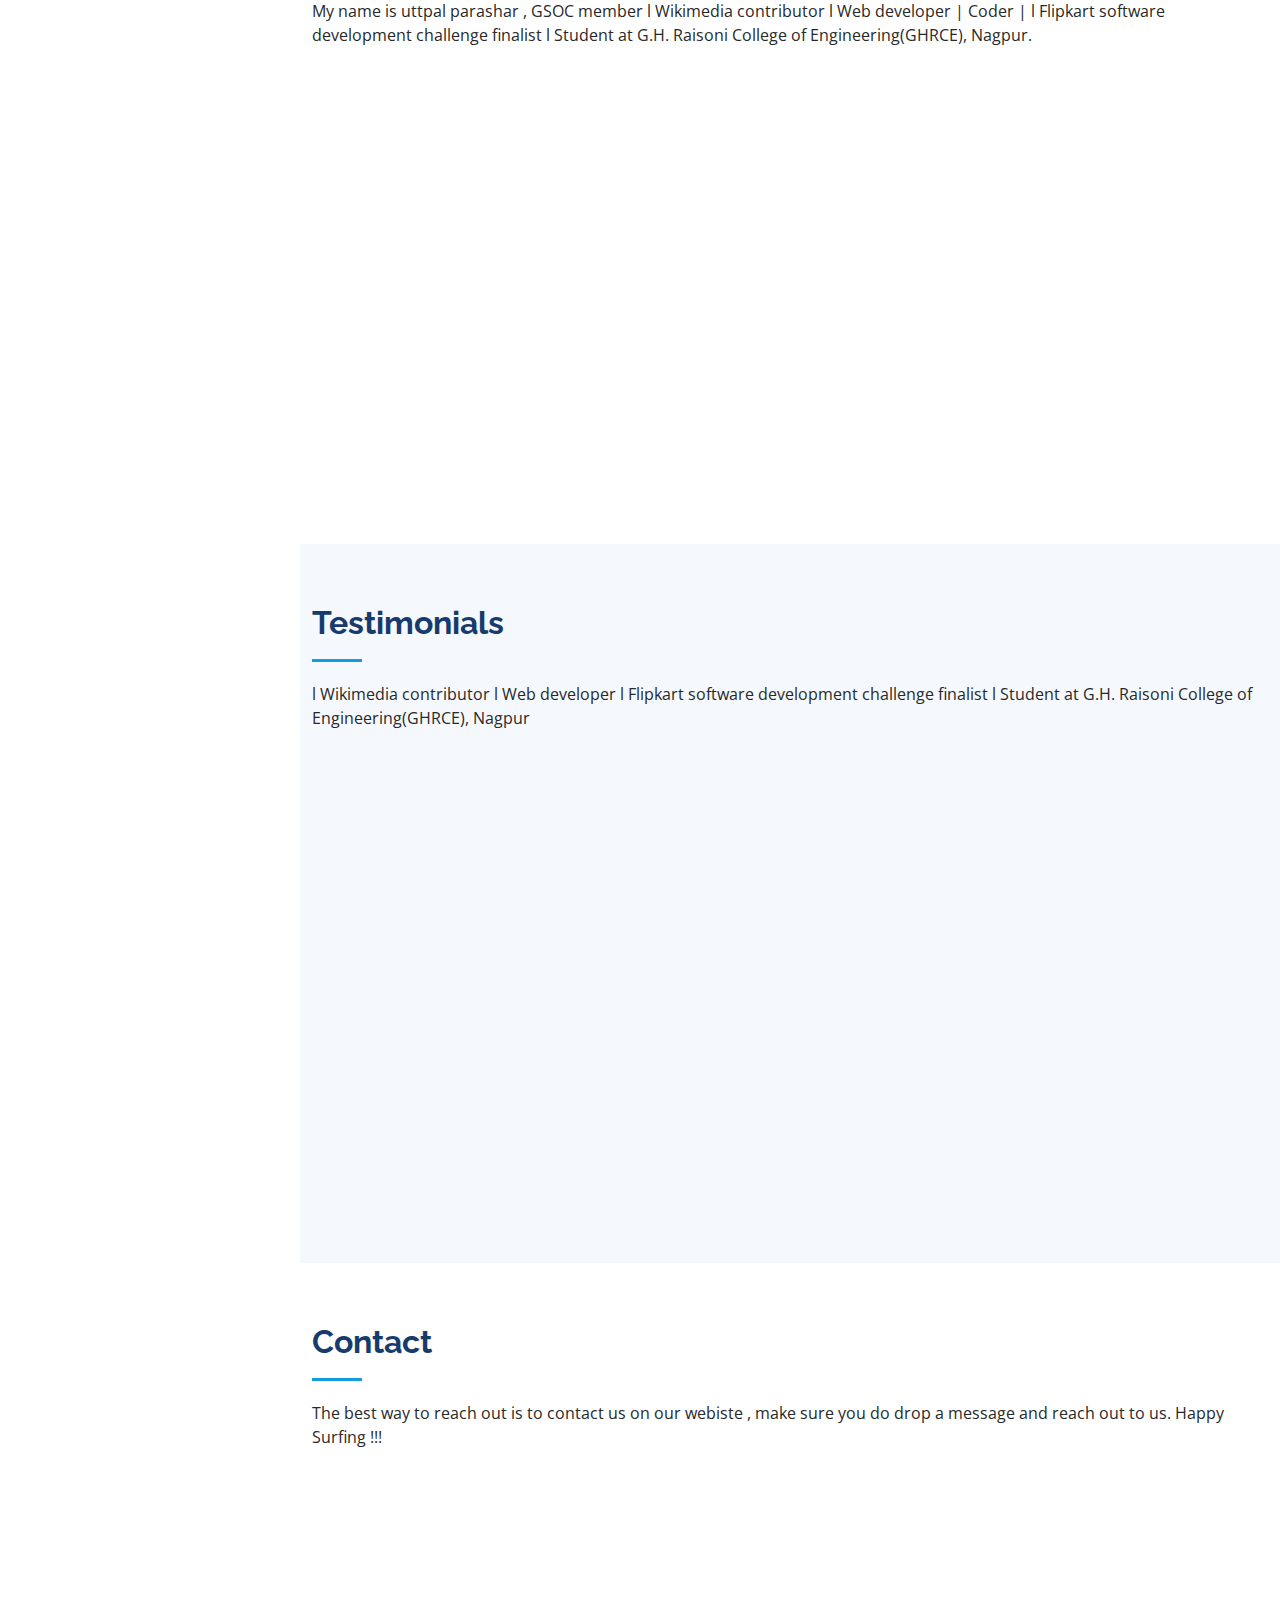
<file: iPortfolio/index.html>
<!DOCTYPE html>
<html lang="en">

<head>
  <meta charset="utf-8">
  <meta content="width=device-width, initial-scale=1.0" name="viewport">

  <title>iPortfolio Uttpal - Index</title>
  <meta content="" name="description">
  <meta content="" name="keywords">

  <!-- Favicons -->
  <link href="assets/img/favicon.png" rel="icon">
  <link href="assets/img/apple-touch-icon.png" rel="apple-touch-icon">

  <!-- Google Fonts -->
  <link href="https://fonts.googleapis.com/css?family=Open+Sans:300,300i,400,400i,600,600i,700,700i|Raleway:300,300i,400,400i,500,500i,600,600i,700,700i|Poppins:300,300i,400,400i,500,500i,600,600i,700,700i" rel="stylesheet">

  <!-- Vendor CSS Files -->
  <link href="assets/vendor/aos/aos.css" rel="stylesheet">
  <link href="assets/vendor/bootstrap/css/bootstrap.min.css" rel="stylesheet">
  <link href="assets/vendor/bootstrap-icons/bootstrap-icons.css" rel="stylesheet">
  <link href="assets/vendor/boxicons/css/boxicons.min.css" rel="stylesheet">
  <link href="assets/vendor/glightbox/css/glightbox.min.css" rel="stylesheet">
  <link href="assets/vendor/swiper/swiper-bundle.min.css" rel="stylesheet">

  <!-- Template Main CSS File -->
  <link href="assets/css/style.css" rel="stylesheet">

  <!-- =======================================================
  * Template Name: iPortfolio - v3.10.0
  * Template URL: https://bootstrapmade.com/iportfolio-bootstrap-portfolio-websites-template/
  * Author: BootstrapMade.com
  * License: https://bootstrapmade.com/license/
  ======================================================== -->
</head>

<body>

  <!-- ======= Mobile nav toggle button ======= -->
  <i class="bi bi-list mobile-nav-toggle d-xl-none"></i>

  <!-- ======= Header ======= -->
  <header id="header">
    <div class="d-flex flex-column">

      <div class="profile">
        <img src="assets/img/up.pic.jpg" alt="" class="img-fluid rounded-circle">
        <h1 class="text-light"><a href="index.html">Uttpal Parashar</a></h1>
        <div class="social-links mt-3 text-center">
          <a href="#" class="twitter"><i class="bx bxl-twitter"></i></a>
          <a href="https://www.facebook.com/uttpal.parashar" class="facebook"><i class="bx bxl-facebook"></i></a>
          <a href="https://instagram.com/uttpal_parashar?igshid=MTIzZWQxMDU=" class="instagram"><i class="bx bxl-instagram"></i></a>
          <a href="#" class="google-plus"><i class="bx bxl-skype"></i></a>
          <a href="https://www.linkedin.com/in/uttpal-parashar-6b4602232" class="linkedin"><i class="bx bxl-linkedin"></i></a>
        </div>
      </div>

      <nav id="navbar" class="nav-menu navbar">
        <ul>
          <li><a href="#hero" class="nav-link scrollto active"><i class="bx bx-home"></i> <span>Home</span></a></li>
          <li><a href="#about" class="nav-link scrollto"><i class="bx bx-user"></i> <span>About</span></a></li>
          <li><a href="#resume" class="nav-link scrollto"><i class="bx bx-file-blank"></i> <span>Resume</span></a></li>
          <li><a href="#portfolio" class="nav-link scrollto"><i class="bx bx-book-content"></i> <span>Portfolio</span></a></li>
          <li><a href="#services" class="nav-link scrollto"><i class="bx bx-server"></i> <span>Services</span></a></li>
          <li><a href="#contact" class="nav-link scrollto"><i class="bx bx-envelope"></i> <span>Contact</span></a></li>
        </ul>
      </nav><!-- .nav-menu -->
    </div>
  </header><!-- End Header -->

  <!-- ======= Hero Section ======= -->
  <section id="hero" class="d-flex flex-column justify-content-center align-items-center">
    <div class="hero-container" data-aos="fade-in">
      <h1>Uttpal Parashar</h1>
      <p>I'm <span class="typed" data-typed-items="Designer, Developer, Coder , Content Writer"></span></p>
    </div>
  </section><!-- End Hero -->

  <main id="main">

    <!-- ======= About Section ======= -->
    <section id="about" class="about">
      <div class="container">

        <div class="section-title">
          <h2>About</h2>
          <p>l Wikimedia contributor l Web developer  l Flipkart software development challenge finalist l Student at G.H. Raisoni College of Engineering(GHRCE), Nagpur</p>
        </div>

        <div class="row">
          <div class="col-lg-4" data-aos="fade-right">
            <img src="assets/img/coverPage6.png" class="img-fluid" alt="">
          </div>
          <div class="col-lg-8 pt-4 pt-lg-0 content" data-aos="fade-left">
            <h3>UI/UX Designer &amp; Web Developer.</h3>
            <p class="fst-italic">
              l Wikimedia contributor l Web developer | Coder | l Flipkart software development challenge finalist l Student at G.H. Raisoni College of Engineering(GHRCE), Nagpur
            </p>
            <div class="row">
              <div class="col-lg-6">
                <ul>
                  <li><i class="bi bi-chevron-right"></i> <strong>Birthday:</strong> <span>21 July 2002</span></li>
                  <li><i class="bi bi-chevron-right"></i> <strong>Website:</strong> <span>www.aicte-website.vercel.app</span></li>
                  <li><i class="bi bi-chevron-right"></i> <strong>Phone:</strong> <span>+91 7620947886</span></li>
                  <li><i class="bi bi-chevron-right"></i> <strong>City:</strong> <span>Nagpur ,India</span></li>
                </ul>
              </div>
              <div class="col-lg-6">
                <ul>
                  <li><i class="bi bi-chevron-right"></i> <strong>Age:</strong> <span>21</span></li>
                  <li><i class="bi bi-chevron-right"></i> <strong>Degree:</strong> <span>Bachelor</span></li>
                  <li><i class="bi bi-chevron-right"></i> <strong>Email:</strong> <span>uttpalparashar291@gmail.com</span></li>
                  <li><i class="bi bi-chevron-right"></i> <strong>College:</strong> <span>G.H Raisoni Collge Of Engineering</span></li>
                </ul>
              </div>
            </div>
            <p>
  l Wikimedia contributor l Web developer l Flipkart software development challenge finalist l Student at G.H. Raisoni College of Engineering(GHRCE), Nagpur
            </p>
          </div>
        </div>

      </div>
    </section><!-- End About Section -->

    <!-- ======= Facts Section ======= -->
    <section id="facts" class="facts">
      <div class="container">

        <div class="section-title">
          <h2>Facts</h2>
          <p>“You can spend your whole life building a wall of facts between you and anything real."</p>
        </div>

        <div class="row no-gutters">

          <div class="col-lg-3 col-md-6 d-md-flex align-items-md-stretch" data-aos="fade-up">
            <div class="count-box">
              <i class="bi bi-emoji-smile"></i>
              <span data-purecounter-start="0" data-purecounter-end="350" data-purecounter-duration="1" class="purecounter"></span>
              <p><strong>Happy Commits</strong> Genuine Commits</p>
            </div>
          </div>

          <div class="col-lg-3 col-md-6 d-md-flex align-items-md-stretch" data-aos="fade-up" data-aos-delay="100">
            <div class="count-box">
              <i class="bi bi-journal-richtext"></i>
              <span data-purecounter-start="0" data-purecounter-end="57" data-purecounter-duration="1" class="purecounter"></span>
              <p><strong>Projects</strong> Repositories On Github</p>
            </div>
          </div>

          <div class="col-lg-3 col-md-6 d-md-flex align-items-md-stretch" data-aos="fade-up" data-aos-delay="200">
            <div class="count-box">
              <i class="bi bi-headset"></i>
              <span data-purecounter-start="0" data-purecounter-end="541" data-purecounter-duration="1" class="purecounter"></span>
              <p><strong>Hours Of Support</strong> Open Source</p>
            </div>
          </div>

          <div class="col-lg-3 col-md-6 d-md-flex align-items-md-stretch" data-aos="fade-up" data-aos-delay="300">
            <div class="count-box">
              <i class="bi bi-people"></i>
              <span data-purecounter-start="0" data-purecounter-end="13" data-purecounter-duration="1" class="purecounter"></span>
              <p><strong>Hard Workers</strong> Dedication</p>
            </div>
          </div>

        </div>

      </div>
    </section><!-- End Facts Section -->

    <!-- ======= Skills Section ======= -->
    <section id="skills" class="skills section-bg">
      <div class="container">

        <div class="section-title">
          <h2>Skills</h2>
          <p>l Wikimedia contributor l Web developer l Flipkart software development challenge finalist l Student at G.H. Raisoni College of Engineering(GHRCE), Nagpur</p>
        </div>

        <div class="row skills-content">

          <div class="col-lg-6" data-aos="fade-up">

            <div class="progress">
              <span class="skill">HTML <i class="val">100%</i></span>
              <div class="progress-bar-wrap">
                <div class="progress-bar" role="progressbar" aria-valuenow="100" aria-valuemin="0" aria-valuemax="100"></div>
              </div>
            </div>

            <div class="progress">
              <span class="skill">CSS <i class="val">90%</i></span>
              <div class="progress-bar-wrap">
                <div class="progress-bar" role="progressbar" aria-valuenow="90" aria-valuemin="0" aria-valuemax="100"></div>
              </div>
            </div>

            <div class="progress">
              <span class="skill">JavaScript <i class="val">75%</i></span>
              <div class="progress-bar-wrap">
                <div class="progress-bar" role="progressbar" aria-valuenow="75" aria-valuemin="0" aria-valuemax="100"></div>
              </div>
            </div>

          </div>

          <div class="col-lg-6" data-aos="fade-up" data-aos-delay="100">

            <div class="progress">
              <span class="skill">PHP <i class="val">80%</i></span>
              <div class="progress-bar-wrap">
                <div class="progress-bar" role="progressbar" aria-valuenow="80" aria-valuemin="0" aria-valuemax="100"></div>
              </div>
            </div>

            <div class="progress">
              <span class="skill">WordPress/CMS <i class="val">90%</i></span>
              <div class="progress-bar-wrap">
                <div class="progress-bar" role="progressbar" aria-valuenow="90" aria-valuemin="0" aria-valuemax="100"></div>
              </div>
            </div>

            <div class="progress">
              <span class="skill">Photoshop <i class="val">55%</i></span>
              <div class="progress-bar-wrap">
                <div class="progress-bar" role="progressbar" aria-valuenow="55" aria-valuemin="0" aria-valuemax="100"></div>
              </div>
            </div>

          </div>

        </div>

      </div>
    </section><!-- End Skills Section -->

    <!-- ======= Resume Section ======= -->
    <section id="resume" class="resume">
      <div class="container">

        <div class="section-title">
          <h2>Resume</h2>
          <a href="http://assets/img/Uttpal parashar resume.docx" target="_blank" rel="noopener noreferrer"></a>
          <!-- <p>l Wikimedia contributor l Web developer l Flipkart software development challenge finalistl Student at G.H. Raisoni College of Engineering(GHRCE), Nagpur</p> -->
        </div>

        <div class="row">
          <div class="col-lg-6" data-aos="fade-up">
            <h3 class="resume-title">Sumary</h3>
            <div class="resume-item pb-0">
              <h4>Uttpal Parashar </h4>
              <p><em>Frontend Developer , Coder , Marketing Knowledge , polished deliverable.</em></p>
              <ul>
                <li>Hingna , Nagpur Maharastra </li>
                <li>762 -0947-886</li>
                <li>uttpalparashar291@gmail.com</li>
              </ul>
            </div>

            <h3 class="resume-title">Education</h3>
            <div class="resume-item">
              <h4>Bachelor degree in Computer Science  &amp; Web Developer </h4>
              <h5>2015 - 2016</h5>
              <p><em>G.H Raisoni College of enginnering</em></p>
              <p>l Wikimedia contributor l Web developer l Flipkart software development challenge finalistl Student at G.H. Raisoni College of Engineering(GHRCE), Nagpur</p>
            </div>
            <div class="resume-item">
              <h4>Bachelor degree in Computer Science &amp; Web Developer</h4>
              <h5>2022- 2023</h5>
              <p><em>G.H Raisoni College of enginnering </em></p>
              <p>Pursuing B.Tech from G.H Raisoni College of Engineering , Currently at 3rd year in Computer Science Branch , Graduating at 2024 , Research paper on <strong>Cloud Computing </strong></p>
            </div>
          </div>
          <div class="col-lg-6" data-aos="fade-up" data-aos-delay="100">
            <h3 class="resume-title">Professional Experience</h3>
            <div class="resume-item">
              <h4>Intern at Tcr in computer vision</h4>
              <h5>GSOC member - Wikimedia </h5>
              <p><em>Digital partner of more than 5 Brand/shop</em></p>
              <ul>
                <li>Member of the Zulip Community , working at intermediate queries using Qt Language</li>
                <li>Improving tasks on  the images contributing on wikimedia , warehouse of photos on wikipedia </li>
                <li>Good first issues , solving the basic tasks and working on bad images which are not loaded or having bad gradient. </li>
                <li>Projects varing from different ranges and having a stipend of 3000$ </li>
                <li>Also Made a propsal for a 12 week internship program , accepted by google</li>
              </ul>
            </div>
            <div class="resume-item">
              <h4>Development specialist </h4>
              <h5>2021 - 2022</h5>
              <p><em>Stepping Stone Advertising, Nagpur, Maharashtra</em></p>
              <ul>
                <li>Developed numerous marketing programs (logos, brochures,infographics, presentations, and advertisements).</li>
                <li>Managed up to 5 projects or tasks at a given time while under pressure</li>
                <li>Recommended and consulted with clients on the most appropriate graphic design</li>
                <li>Created 4+ design presentations and proposals a month for clients and account managers</li>
              </ul>
            </div>
          </div>
        </div>

      </div>
    </section><!-- End Resume Section -->

    <!-- ======= Portfolio Section ======= -->
    <section id="portfolio" class="portfolio section-bg">
      <div class="container">

        <div class="section-title">
          <h2>Portfolio</h2>
          <p>l Wikimedia contributor l Web developer l Flipkart software development challenge finalist | Competitive programmer l Student at G.H. Raisoni College of Engineering(GHRCE), Nagpur</p>
        </div>

        <div class="row" data-aos="fade-up">
          <div class="col-lg-12 d-flex justify-content-center">
            <ul id="portfolio-flters">
              <li data-filter="*" class="filter-active">All</li>
              <li data-filter=".filter-app">App</li>
              <li data-filter=".filter-card">Card</li>
              <li data-filter=".filter-web">Web</li>
            </ul>
          </div>
        </div>

        <div class="row portfolio-container" data-aos="fade-up" data-aos-delay="100">

          <div class="col-lg-4 col-md-6 portfolio-item filter-app">
            <div class="portfolio-wrap">
              <img src="assets/img/portfolio/portfolio-1.jpg" class="img-fluid" alt="">
              <div class="portfolio-links">
                <a href="assets/img/portfolio/portfolio-1.jpg" data-gallery="portfolioGallery" class="portfolio-lightbox" title="App 1"><i class="bx bx-plus"></i></a>
                <a href="portfolio-details.html" title="More Details"><i class="bx bx-link"></i></a>
              </div>
            </div>
          </div>

          <div class="col-lg-4 col-md-6 portfolio-item filter-web">
            <div class="portfolio-wrap">
              <img src="assets/img/portfolio/portfolio-2.jpg" class="img-fluid" alt="">
              <div class="portfolio-links">
                <a href="assets/img/portfolio/portfolio-2.jpg" data-gallery="portfolioGallery" class="portfolio-lightbox" title="Web 3"><i class="bx bx-plus"></i></a>
                <a href="portfolio-details.html" title="More Details"><i class="bx bx-link"></i></a>
              </div>
            </div>
          </div>

          <div class="col-lg-4 col-md-6 portfolio-item filter-app">
            <div class="portfolio-wrap">
              <img src="assets/img/portfolio/portfolio-3.jpg" class="img-fluid" alt="">
              <div class="portfolio-links">
                <a href="assets/img/portfolio/portfolio-3.jpg" data-gallery="portfolioGallery" class="portfolio-lightbox" title="App 2"><i class="bx bx-plus"></i></a>
                <a href="portfolio-details.html" title="More Details"><i class="bx bx-link"></i></a>
              </div>
            </div>
          </div>

          <div class="col-lg-4 col-md-6 portfolio-item filter-card">
            <div class="portfolio-wrap">
              <img src="assets/img/portfolio/portfolio-4.jpg" class="img-fluid" alt="">
              <div class="portfolio-links">
                <a href="assets/img/portfolio/portfolio-4.jpg" data-gallery="portfolioGallery" class="portfolio-lightbox" title="Card 2"><i class="bx bx-plus"></i></a>
                <a href="portfolio-details.html" title="More Details"><i class="bx bx-link"></i></a>
              </div>
            </div>
          </div>

          <div class="col-lg-4 col-md-6 portfolio-item filter-web">
            <div class="portfolio-wrap">
              <img src="assets/img/portfolio/portfolio-5.jpg" class="img-fluid" alt="">
              <div class="portfolio-links">
                <a href="assets/img/portfolio/portfolio-5.jpg" data-gallery="portfolioGallery" class="portfolio-lightbox" title="Web 2"><i class="bx bx-plus"></i></a>
                <a href="portfolio-details.html" title="More Details"><i class="bx bx-link"></i></a>
              </div>
            </div>
          </div>

          <div class="col-lg-4 col-md-6 portfolio-item filter-app">
            <div class="portfolio-wrap">
              <img src="assets/img/portfolio/portfolio-6.jpg" class="img-fluid" alt="">
              <div class="portfolio-links">
                <a href="assets/img/portfolio/portfolio-6.jpg" data-gallery="portfolioGallery" class="portfolio-lightbox" title="App 3"><i class="bx bx-plus"></i></a>
                <a href="portfolio-details.html" title="More Details"><i class="bx bx-link"></i></a>
              </div>
            </div>
          </div>

          <div class="col-lg-4 col-md-6 portfolio-item filter-card">
            <div class="portfolio-wrap">
              <img src="assets/img/portfolio/portfolio-7.jpg" class="img-fluid" alt="">
              <div class="portfolio-links">
                <a href="assets/img/portfolio/portfolio-7.jpg" data-gallery="portfolioGallery" class="portfolio-lightbox" title="Card 1"><i class="bx bx-plus"></i></a>
                <a href="portfolio-details.html" title="More Details"><i class="bx bx-link"></i></a>
              </div>
            </div>
          </div>

          <div class="col-lg-4 col-md-6 portfolio-item filter-card">
            <div class="portfolio-wrap">
              <img src="assets/img/portfolio/portfolio-8.jpg" class="img-fluid" alt="">
              <div class="portfolio-links">
                <a href="assets/img/portfolio/portfolio-8.jpg" data-gallery="portfolioGallery" class="portfolio-lightbox" title="Card 3"><i class="bx bx-plus"></i></a>
                <a href="portfolio-details.html" title="More Details"><i class="bx bx-link"></i></a>
              </div>
            </div>
          </div>

          <div class="col-lg-4 col-md-6 portfolio-item filter-web">
            <div class="portfolio-wrap">
              <img src="assets/img/portfolio/portfolio-9.jpg" class="img-fluid" alt="">
              <div class="portfolio-links">
                <a href="assets/img/portfolio/portfolio-9.jpg" data-gallery="portfolioGallery" class="portfolio-lightbox" title="Web 3"><i class="bx bx-plus"></i></a>
                <a href="portfolio-details.html" title="More Details"><i class="bx bx-link"></i></a>
              </div>
            </div>
          </div>

        </div>

      </div>
    </section><!-- End Portfolio Section -->

    <!-- ======= Services Section ======= -->
    <section id="services" class="services">
      <div class="container">

        <div class="section-title">
          <h2>Services</h2>
          <p>My name is uttpal parashar , GSOC member l Wikimedia contributor l Web developer | Coder | l Flipkart software development challenge finalist l Student at G.H. Raisoni College of Engineering(GHRCE), Nagpur.</p>
        </div>

        <div class="row">
          <div class="col-lg-4 col-md-6 icon-box" data-aos="fade-up">
            <div class="icon"><i class="bi bi-briefcase"></i></div>
            <h4 class="title"><a href="">Enterprise Web Development & Design</a></h4>
            <p class="description">We work closely with enterprise level customers to create outstanding high performing and secure custom websites with a focus on unique, professional web design</p>
          </div>
          <div class="col-lg-4 col-md-6 icon-box" data-aos="fade-up" data-aos-delay="100">
            <div class="icon"><i class="bi bi-card-checklist"></i></div>
            <h4 class="title"><a href="">Dolor Sitema</a></h4>
            <p class="description">Minim veniam, quis nostrud exercitation ullamco laboris nisi ut aliquip ex ea commodo consequat tarad limino ata</p>
          </div>
          <div class="col-lg-4 col-md-6 icon-box" data-aos="fade-up" data-aos-delay="200">
            <div class="icon"><i class="bi bi-bar-chart"></i></div>
            <h4 class="title"><a href="">Sed ut perspiciatis</a></h4>
            <p class="description">Duis aute irure dolor in reprehenderit in voluptate velit esse cillum dolore eu fugiat nulla pariatur</p>
          </div>
          <div class="col-lg-4 col-md-6 icon-box" data-aos="fade-up" data-aos-delay="300">
            <div class="icon"><i class="bi bi-binoculars"></i></div>
            <h4 class="title"><a href="">Magni Dolores</a></h4>
            <p class="description">Excepteur sint occaecat cupidatat non proident, sunt in culpa qui officia deserunt mollit anim id est laborum</p>
          </div>
          <div class="col-lg-4 col-md-6 icon-box" data-aos="fade-up" data-aos-delay="400">
            <div class="icon"><i class="bi bi-brightness-high"></i></div>
            <h4 class="title"><a href="">Nemo Enim</a></h4>
            <p class="description">At vero eos et accusamus et iusto odio dignissimos ducimus qui blanditiis praesentium voluptatum deleniti atque</p>
          </div>
          <div class="col-lg-4 col-md-6 icon-box" data-aos="fade-up" data-aos-delay="500">
            <div class="icon"><i class="bi bi-calendar4-week"></i></div>
            <h4 class="title"><a href="">Eiusmod Tempor</a></h4>
            <p class="description">Et harum quidem rerum facilis est et expedita distinctio. Nam libero tempore, cum soluta nobis est eligendi</p>
          </div>
        </div>

      </div>
    </section><!-- End Services Section -->

    <!-- ======= Testimonials Section ======= -->
    <section id="testimonials" class="testimonials section-bg">
      <div class="container">

        <div class="section-title">
          <h2>Testimonials</h2>
          <p>l Wikimedia contributor l Web developer l Flipkart software development challenge finalist l Student at G.H. Raisoni College of Engineering(GHRCE), Nagpur</p>
        </div>

        <div class="testimonials-slider swiper" data-aos="fade-up" data-aos-delay="100">
          <div class="swiper-wrapper">

            <div class="swiper-slide">
              <div class="testimonial-item" data-aos="fade-up">
                <p>
                  <i class="bx bxs-quote-alt-left quote-icon-left"></i>
                  l Wikimedia contributor l Web developer | Coder | l Flipkart software development challenge finalist  l Student at G.H. Raisoni College of Engineering(GHRCE), Nagpur
                  <i class="bx bxs-quote-alt-right quote-icon-right"></i>
                </p>
                <img src="assets/img/testimonials/testimonials-1.jpg" class="testimonial-img" alt="">
                <h3>Saul Goodman</h3>
                <h4>Ceo &amp; Founder</h4>
              </div>
            </div><!-- End testimonial item -->

            <div class="swiper-slide">
              <div class="testimonial-item" data-aos="fade-up" data-aos-delay="100">
                <p>
                  <i class="bx bxs-quote-alt-left quote-icon-left"></i>
                  l Wikimedia contributor l Web developer | Coder | l Flipkart software development challenge finalist l Student at G.H. Raisoni College of Engineering(GHRCE), Nagpur
                  <i class="bx bxs-quote-alt-right quote-icon-right"></i>
                </p>
                <img src="assets/img/testimonials/testimonials-2.jpg" class="testimonial-img" alt="">
                <h3>Sara Wilsson</h3>
                <h4>Designer</h4>
              </div>
            </div><!-- End testimonial item -->

            <div class="swiper-slide">
              <div class="testimonial-item" data-aos="fade-up" data-aos-delay="200">
                <p>
                  <i class="bx bxs-quote-alt-left quote-icon-left"></i>
                  l Wikimedia contributor l Web developer | Coder | l Flipkart software development challenge finalist l Student at G.H. Raisoni College of Engineering(GHRCE), Nagpur
                  <i class="bx bxs-quote-alt-right quote-icon-right"></i>
                </p>
                <img src="assets/img/testimonials/testimonials-3.jpg" class="testimonial-img" alt="">
                <h3>Jena Karlis</h3>
                <h4>Store Owner</h4>
              </div>
            </div><!-- End testimonial item -->

            <div class="swiper-slide">
              <div class="testimonial-item" data-aos="fade-up" data-aos-delay="300">
                <p>
                  <i class="bx bxs-quote-alt-left quote-icon-left"></i>
                   l Wikimedia contributor l Web developer | Coder | l Flipkart software development challenge finalist  l Student at G.H. Raisoni College of Engineering(GHRCE), Nagpur
                  <i class="bx bxs-quote-alt-right quote-icon-right"></i>
                </p>
                <img src="assets/img/testimonials/testimonials-4.jpg" class="testimonial-img" alt="">
                <h3>Matt Brandon</h3>
                <h4>Freelancer</h4>
              </div>
            </div><!-- End testimonial item -->

            <div class="swiper-slide">
              <div class="testimonial-item" data-aos="fade-up" data-aos-delay="400">
                <p>
                  <i class="bx bxs-quote-alt-left quote-icon-left"></i>
                  My regards to these products are amazing , each product is tested and researched  and has been clinically proven . Do check out any of the items and i am sure it might give good results to you too.
                  <i class="bx bxs-quote-alt-right quote-icon-right"></i>
                </p>
                <img src="assets/img/testimonials/testimonials-5.jpg" class="testimonial-img" alt="">
                <h3>John Larson</h3>
                <h4>Entrepreneur</h4>
              </div>
            </div><!-- End testimonial item -->

          </div>
          <div class="swiper-pagination"></div>
        </div>

      </div>
    </section><!-- End Testimonials Section -->

    <!-- ======= Contact Section ======= -->
    <section id="contact" class="contact">
      <div class="container">

        <div class="section-title">
          <h2>Contact</h2>
          <p>The best way to reach out is to contact us on our webiste , make sure you do drop a message and reach out to us. Happy Surfing !!!</p>
        </div>

        <div class="row" data-aos="fade-in">

          <div class="col-lg-5 d-flex align-items-stretch">
            <div class="info">
              <div class="address">
                <i class="bi bi-geo-alt"></i>
                <h4>Location:</h4>
                <p>Gittikhadan, Nagpur  Maharashtra</p>
              </div>

              <div class="email">
                <i class="bi bi-envelope"></i>
                <h4>Email:</h4>
                <p>uttpalparashar291.com</p>
              </div>

              <div class="phone">
                <i class="bi bi-phone"></i>
                <h4>Call:</h4>
                <p>+91 7620947886</p>
              </div>

              <iframe src="https://www.google.com/maps/embed?pb=!1m14!1m8!1m3!1d12097.433213460943!2d-74.0062269!3d40.7101282!3m2!1i1024!2i768!4f13.1!3m3!1m2!1s0x0%3A0xb89d1fe6bc499443!2sDowntown+Conference+Center!5e0!3m2!1smk!2sbg!4v1539943755621" frameborder="0" style="border:0; width: 100%; height: 290px;" allowfullscreen></iframe>
            </div>

          </div>

          <div class="col-lg-7 mt-5 mt-lg-0 d-flex align-items-stretch">
            <form action="forms/contact.php" method="post" role="form" class="php-email-form">
              <div class="row">
                <div class="form-group col-md-6">
                  <label for="name">Your Name</label>
                  <input type="text" name="name" class="form-control" id="name" required>
                </div>
                <div class="form-group col-md-6">
                  <label for="name">Your Email</label>
                  <input type="email" class="form-control" name="email" id="email" required>
                </div>
              </div>
              <div class="form-group">
                <label for="name">Subject</label>
                <input type="text" class="form-control" name="subject" id="subject" required>
              </div>
              <div class="form-group">
                <label for="name">Message</label>
                <textarea class="form-control" name="message" rows="10" required></textarea>
              </div>
              <div class="my-3">
                <div class="loading">Loading</div>
                <div class="error-message"></div>
                <div class="sent-message">Your message has been sent. Thank you!</div>
              </div>
              <div class="text-center"><button type="submit">Send Message</button></div>
            </form>
          </div>

        </div>

      </div>
    </section><!-- End Contact Section -->

  </main><!-- End #main -->

  <!-- ======= Footer ======= -->
  <footer id="footer">
    <div class="container">
      <div class="hakuna">
        &dollar;<strong>Hakuna </strong> <strong><span>Matata</span></strong>
      </div>
      <div class="credits">
        <!-- All the links in the footer should remain intact. -->
        <!-- You can delete the links only if you purchased the pro version. -->
        <!-- Licensing information: https://bootstrapmade.com/license/ -->
        <!-- Purchase the pro version with working PHP/AJAX contact form: https://bootstrapmade.com/iportfolio-bootstrap-portfolio-websites-template/ -->
        Designed by <a href="https://google.com/">Uttpal Parashar</a>
      </div>
    </div>
  </footer><!-- End  Footer -->

  <a href="#" class="back-to-top d-flex align-items-center justify-content-center"><i class="bi bi-arrow-up-short"></i></a>

  <!-- Vendor JS Files -->
  <script src="assets/vendor/purecounter/purecounter_vanilla.js"></script>
  <script src="assets/vendor/aos/aos.js"></script>
  <script src="assets/vendor/bootstrap/js/bootstrap.bundle.min.js"></script>
  <script src="assets/vendor/glightbox/js/glightbox.min.js"></script>
  <script src="assets/vendor/isotope-layout/isotope.pkgd.min.js"></script>
  <script src="assets/vendor/swiper/swiper-bundle.min.js"></script>
  <script src="assets/vendor/typed.js/typed.min.js"></script>
  <script src="assets/vendor/waypoints/noframework.waypoints.js"></script>
  <script src="assets/vendor/php-email-form/validate.js"></script>

  <!-- Template Main JS File -->
  <script src="assets/js/main.js"></script>

</body>

</html>
</file>
<file: assets/css/style.css>
/**
* Template Name: iPortfolio - v3.10.0
* Template URL: https://bootstrapmade.com/iportfolio-bootstrap-portfolio-websites-template/
* Author: BootstrapMade.com
* License: https://bootstrapmade.com/license/
*/

/*--------------------------------------------------------------
# General
--------------------------------------------------------------*/
body {
  font-family: "Open Sans", sans-serif;
  color: #272829;
}

a {
  color: #149ddd;
  text-decoration: none;
}

a:hover {
  color: #37b3ed;
  text-decoration: none;
}

h1,
h2,
h3,
h4,
h5,
h6 {
  font-family: "Raleway", sans-serif;
}

/*--------------------------------------------------------------
# Back to top button
--------------------------------------------------------------*/
.back-to-top {
  position: fixed;
  visibility: hidden;
  opacity: 0;
  right: 15px;
  bottom: 15px;
  z-index: 996;
  background: #149ddd;
  width: 40px;
  height: 40px;
  border-radius: 50px;
  transition: all 0.4s;
}

.back-to-top i {
  font-size: 28px;
  color: #fff;
  line-height: 0;
}

.back-to-top:hover {
  background: #2eafec;
  color: #fff;
}

.back-to-top.active {
  visibility: visible;
  opacity: 1;
}

/*--------------------------------------------------------------
# Header
--------------------------------------------------------------*/
#header {
  position: fixed;
  top: 0;
  left: 0;
  bottom: 0;
  width: 300px;
  transition: all ease-in-out 0.5s;
  z-index: 9997;
  transition: all 0.5s;
  padding: 0 15px;
  background: #040b14;
  overflow-y: auto;
}

#header .profile img {
  margin: 15px auto;
  display: block;
  width: 120px;
  border: 8px solid #2c2f3f;
}

#header .profile h1 {
  font-size: 24px;
  margin: 0;
  padding: 0;
  font-weight: 600;
  -moz-text-align-last: center;
  text-align-last: center;
  font-family: "Poppins", sans-serif;
}

#header .profile h1 a,
#header .profile h1 a:hover {
  color: #fff;
  text-decoration: none;
}

#header .profile .social-links a {
  font-size: 18px;
  display: inline-block;
  background: #212431;
  color: #fff;
  line-height: 1;
  padding: 8px 0;
  margin-right: 4px;
  border-radius: 50%;
  text-align: center;
  width: 36px;
  height: 36px;
  transition: 0.3s;
}

#header .profile .social-links a:hover {
  background: #149ddd;
  color: #fff;
  text-decoration: none;
}

#main {
  margin-left: 300px;
}

@media (max-width: 1199px) {
  #header {
    left: -300px;
  }

  #main {
    margin-left: 0;
  }
}

/*--------------------------------------------------------------
# Navigation Menu
--------------------------------------------------------------*/
/* Desktop Navigation */
.nav-menu {
  padding: 30px 0 0 0;
}

.nav-menu * {
  margin: 0;
  padding: 0;
  list-style: none;
}

.nav-menu>ul>li {
  position: relative;
  white-space: nowrap;
}

.nav-menu a,
.nav-menu a:focus {
  display: flex;
  align-items: center;
  color: #a8a9b4;
  padding: 12px 15px;
  margin-bottom: 8px;
  transition: 0.3s;
  font-size: 15px;
}

.nav-menu a i,
.nav-menu a:focus i {
  font-size: 24px;
  padding-right: 8px;
  color: #6f7180;
}

.nav-menu a:hover,
.nav-menu .active,
.nav-menu .active:focus,
.nav-menu li:hover>a {
  text-decoration: none;
  color: #fff;
}

.nav-menu a:hover i,
.nav-menu .active i,
.nav-menu .active:focus i,
.nav-menu li:hover>a i {
  color: #149ddd;
}

/* Mobile Navigation */
.mobile-nav-toggle {
  position: fixed;
  right: 15px;
  top: 15px;
  z-index: 9998;
  border: 0;
  font-size: 24px;
  transition: all 0.4s;
  outline: none !important;
  background-color: #149ddd;
  color: #fff;
  width: 40px;
  height: 40px;
  display: inline-flex;
  align-items: center;
  justify-content: center;
  line-height: 0;
  border-radius: 50px;
  cursor: pointer;
}

.mobile-nav-active {
  overflow: hidden;
}

.mobile-nav-active #header {
  left: 0;
}

/*--------------------------------------------------------------
# Hero Section
--------------------------------------------------------------*/
#hero {
  width: 100%;
  height: 100vh;
  background: url("../img/coverPage10.png") top center;
  background-size: cover;
}

#hero:before {
  content: "";
  background: rgba(5, 13, 24, 0.3);
  position: absolute;
  bottom: 0;
  top: 0;
  left: 0;
  right: 0;
  z-index: 1;
}

#hero .hero-container {
  position: relative;
  z-index: 2;
  min-width: 300px;
}

#hero h1 {
  margin: 0 0 10px 0;
  font-size: 64px;
  font-weight: 700;
  line-height: 56px;
  color: #fff;
}

#hero p {
  color: #fff;
  margin-bottom: 50px;
  font-size: 26px;
  font-family: "Poppins", sans-serif;
}

#hero p span {
  color: #fff;
  padding-bottom: 4px;
  letter-spacing: 1px;
  border-bottom: 3px solid #149ddd;
}

@media (min-width: 1024px) {
  #hero {
    background-attachment: fixed;
  }
}

@media (max-width: 768px) {
  #hero h1 {
    font-size: 28px;
    line-height: 36px;
  }

  #hero h2 {
    font-size: 18px;
    line-height: 24px;
    margin-bottom: 30px;
  }
}

/*--------------------------------------------------------------
# Sections General
--------------------------------------------------------------*/
section {
  padding: 60px 0;
  overflow: hidden;
}

.section-bg {
  background: #f5f8fd;
}

.section-title {
  padding-bottom: 30px;
}

.section-title h2 {
  font-size: 32px;
  font-weight: bold;
  margin-bottom: 20px;
  padding-bottom: 20px;
  position: relative;
  color: #173b6c;
}

.section-title h2::after {
  content: "";
  position: absolute;
  display: block;
  width: 50px;
  height: 3px;
  background: #149ddd;
  bottom: 0;
  left: 0;
}

.section-title p {
  margin-bottom: 0;
}

/*--------------------------------------------------------------
# About
--------------------------------------------------------------*/
.about .content h3 {
  font-weight: 700;
  font-size: 26px;
  color: #173b6c;
}

.about .content ul {
  list-style: none;
  padding: 0;
}

.about .content ul li {
  margin-bottom: 20px;
  display: flex;
  align-items: center;
}

.about .content ul strong {
  margin-right: 10px;
}

.about .content ul i {
  font-size: 16px;
  margin-right: 5px;
  color: #149ddd;
  line-height: 0;
}

.about .content p:last-child {
  margin-bottom: 0;
}

/*--------------------------------------------------------------
# Facts
--------------------------------------------------------------*/
.facts {
  padding-bottom: 30px;
}

.facts .count-box {
  padding: 30px;
  width: 100%;
}

.facts .count-box i {
  display: block;
  font-size: 44px;
  color: #149ddd;
  float: left;
  line-height: 0;
}

.facts .count-box span {
  font-size: 48px;
  line-height: 40px;
  display: block;
  font-weight: 700;
  color: #050d18;
  margin-left: 60px;
}

.facts .count-box p {
  padding: 15px 0 0 0;
  margin: 0 0 0 60px;
  font-family: "Raleway", sans-serif;
  font-size: 14px;
  color: #122f57;
}

.facts .count-box a {
  font-weight: 600;
  display: block;
  margin-top: 20px;
  color: #122f57;
  font-size: 15px;
  font-family: "Poppins", sans-serif;
  transition: ease-in-out 0.3s;
}

.facts .count-box a:hover {
  color: #1f5297;
}

/*--------------------------------------------------------------
# Akills
--------------------------------------------------------------*/
.skills .progress {
  height: 60px;
  display: block;
  background: none;
  border-radius: 0;
}

.skills .progress .skill {
  padding: 0;
  margin: 0 0 6px 0;
  text-transform: uppercase;
  display: block;
  font-weight: 600;
  font-family: "Poppins", sans-serif;
  color: #050d18;
}

.skills .progress .skill .val {
  float: right;
  font-style: normal;
}

.skills .progress-bar-wrap {
  background: #dce8f8;
  height: 10px;
}

.skills .progress-bar {
  width: 1px;
  height: 10px;
  transition: 0.9s;
  background-color: #149ddd;
}

/*--------------------------------------------------------------
# Resume
--------------------------------------------------------------*/
.resume .resume-title {
  font-size: 26px;
  font-weight: 700;
  margin-top: 20px;
  margin-bottom: 20px;
  color: #050d18;
}

.resume .resume-item {
  padding: 0 0 20px 20px;
  margin-top: -2px;
  border-left: 2px solid #1f5297;
  position: relative;
}

.resume .resume-item h4 {
  line-height: 18px;
  font-size: 18px;
  font-weight: 600;
  text-transform: uppercase;
  font-family: "Poppins", sans-serif;
  color: #050d18;
  margin-bottom: 10px;
}

.resume .resume-item h5 {
  font-size: 16px;
  background: #e4edf9;
  padding: 5px 15px;
  display: inline-block;
  font-weight: 600;
  margin-bottom: 10px;
}

.resume .resume-item ul {
  padding-left: 20px;
}

.resume .resume-item ul li {
  padding-bottom: 10px;
}

.resume .resume-item:last-child {
  padding-bottom: 0;
}

.resume .resume-item::before {
  content: "";
  position: absolute;
  width: 16px;
  height: 16px;
  border-radius: 50px;
  left: -9px;
  top: 0;
  background: #fff;
  border: 2px solid #1f5297;
}

/*--------------------------------------------------------------
# Portfolio
--------------------------------------------------------------*/
.portfolio .portfolio-item {
  margin-bottom: 30px;
}

.portfolio #portfolio-flters {
  padding: 0;
  margin: 0 auto 35px auto;
  list-style: none;
  text-align: center;
  background: #fff;
  border-radius: 50px;
  padding: 2px 15px;
}

.portfolio #portfolio-flters li {
  cursor: pointer;
  display: inline-block;
  padding: 10px 15px 8px 15px;
  font-size: 14px;
  font-weight: 600;
  line-height: 1;
  text-transform: uppercase;
  color: #272829;
  margin-bottom: 5px;
  transition: all 0.3s ease-in-out;
}

.portfolio #portfolio-flters li:hover,
.portfolio #portfolio-flters li.filter-active {
  color: #149ddd;
}

.portfolio #portfolio-flters li:last-child {
  margin-right: 0;
}

.portfolio .portfolio-wrap {
  transition: 0.3s;
  position: relative;
  overflow: hidden;
  z-index: 1;
}

.portfolio .portfolio-wrap::before {
  content: "";
  background: rgba(255, 255, 255, 0.5);
  position: absolute;
  left: 0;
  right: 0;
  top: 0;
  bottom: 0;
  transition: all ease-in-out 0.3s;
  z-index: 2;
  opacity: 0;
}

.portfolio .portfolio-wrap .portfolio-links {
  opacity: 1;
  left: 0;
  right: 0;
  bottom: -60px;
  z-index: 3;
  position: absolute;
  transition: all ease-in-out 0.3s;
  display: flex;
  justify-content: center;
}

.portfolio .portfolio-wrap .portfolio-links a {
  color: #fff;
  font-size: 28px;
  text-align: center;
  background: rgba(20, 157, 221, 0.75);
  transition: 0.3s;
  width: 50%;
}

.portfolio .portfolio-wrap .portfolio-links a:hover {
  background: rgba(20, 157, 221, 0.95);
}

.portfolio .portfolio-wrap .portfolio-links a+a {
  border-left: 1px solid #37b3ed;
}

.portfolio .portfolio-wrap:hover::before {
  top: 0;
  left: 0;
  right: 0;
  bottom: 0;
  opacity: 1;
}

.portfolio .portfolio-wrap:hover .portfolio-links {
  opacity: 1;
  bottom: 0;
}

/*--------------------------------------------------------------
# Portfolio Details
--------------------------------------------------------------*/
.portfolio-details {
  padding-top: 40px;
}

.portfolio-details .portfolio-details-slider img {
  width: 100%;
}

.portfolio-details .portfolio-details-slider .swiper-pagination {
  margin-top: 20px;
  position: relative;
}

.portfolio-details .portfolio-details-slider .swiper-pagination .swiper-pagination-bullet {
  width: 12px;
  height: 12px;
  background-color: #fff;
  opacity: 1;
  border: 1px solid #149ddd;
}

.portfolio-details .portfolio-details-slider .swiper-pagination .swiper-pagination-bullet-active {
  background-color: #149ddd;
}

.portfolio-details .portfolio-info {
  padding: 30px;
  box-shadow: 0px 0 30px rgba(5, 13, 24, 0.08);
}

.portfolio-details .portfolio-info h3 {
  font-size: 22px;
  font-weight: 700;
  margin-bottom: 20px;
  padding-bottom: 20px;
  border-bottom: 1px solid #eee;
}

.portfolio-details .portfolio-info ul {
  list-style: none;
  padding: 0;
  font-size: 15px;
}

.portfolio-details .portfolio-info ul li+li {
  margin-top: 10px;
}

.portfolio-details .portfolio-description {
  padding-top: 30px;
}

.portfolio-details .portfolio-description h2 {
  font-size: 26px;
  font-weight: 700;
  margin-bottom: 20px;
}

.portfolio-details .portfolio-description p {
  padding: 0;
}

/*--------------------------------------------------------------
# Services
--------------------------------------------------------------*/
.services .icon-box {
  margin-bottom: 20px;
}

.services .icon {
  float: left;
  display: flex;
  align-items: center;
  justify-content: center;
  width: 54px;
  height: 54px;
  background: #149ddd;
  border-radius: 50%;
  transition: 0.5s;
  border: 1px solid #149ddd;
}

.services .icon i {
  color: #fff;
  font-size: 24px;
  line-height: 0;
}

.services .icon-box:hover .icon {
  background: #fff;
}

.services .icon-box:hover .icon i {
  color: #149ddd;
}

.services .title {
  margin-left: 80px;
  font-weight: 700;
  margin-bottom: 15px;
  font-size: 18px;
}

.services .title a {
  color: #343a40;
}

.services .title a:hover {
  color: #149ddd;
}

.services .description {
  margin-left: 80px;
  line-height: 24px;
  font-size: 14px;
}

/*--------------------------------------------------------------
# Testimonials
--------------------------------------------------------------*/
.testimonials .testimonials-carousel,
.testimonials .testimonials-slider {
  overflow: hidden;
}

.testimonials .testimonial-item {
  box-sizing: content-box;
  text-align: center;
  min-height: 320px;
}

.testimonials .testimonial-item .testimonial-img {
  width: 90px;
  border-radius: 50%;
  margin: 0 auto;
}

.testimonials .testimonial-item h3 {
  font-size: 18px;
  font-weight: bold;
  margin: 10px 0 5px 0;
  color: #111;
}

.testimonials .testimonial-item h4 {
  font-size: 14px;
  color: #999;
  margin: 0;
}

.testimonials .testimonial-item .quote-icon-left,
.testimonials .testimonial-item .quote-icon-right {
  color: #c3e8fa;
  font-size: 26px;
}

.testimonials .testimonial-item .quote-icon-left {
  display: inline-block;
  left: -5px;
  position: relative;
}

.testimonials .testimonial-item .quote-icon-right {
  display: inline-block;
  right: -5px;
  position: relative;
  top: 10px;
}

.testimonials .testimonial-item p {
  font-style: italic;
  margin: 0 15px 15px 15px;
  padding: 20px;
  background: #fff;
  position: relative;
  margin-bottom: 35px;
  border-radius: 6px;
  box-shadow: 0px 2px 15px rgba(0, 0, 0, 0.1);
}

.testimonials .testimonial-item p::after {
  content: "";
  width: 0;
  height: 0;
  border-top: 20px solid #fff;
  border-right: 20px solid transparent;
  border-left: 20px solid transparent;
  position: absolute;
  bottom: -20px;
  left: calc(50% - 20px);
}

.testimonials .swiper-pagination {
  margin-top: 20px;
  position: relative;
}

.testimonials .swiper-pagination .swiper-pagination-bullet {
  width: 12px;
  height: 12px;
  background-color: #fff;
  opacity: 1;
  border: 1px solid #149ddd;
}

.testimonials .swiper-pagination .swiper-pagination-bullet-active {
  background-color: #149ddd;
}

/*--------------------------------------------------------------
# Contact
--------------------------------------------------------------*/
.contact {
  padding-bottom: 130px;
}

.contact .info {
  padding: 30px;
  background: #fff;
  width: 100%;
  box-shadow: 0 0 24px 0 rgba(0, 0, 0, 0.12);
}

.contact .info i {
  font-size: 20px;
  color: #149ddd;
  float: left;
  width: 44px;
  height: 44px;
  background: #dff3fc;
  display: flex;
  justify-content: center;
  align-items: center;
  border-radius: 50px;
  transition: all 0.3s ease-in-out;
}

.contact .info h4 {
  padding: 0 0 0 60px;
  font-size: 22px;
  font-weight: 600;
  margin-bottom: 5px;
  color: #050d18;
}

.contact .info p {
  padding: 0 0 10px 60px;
  margin-bottom: 20px;
  font-size: 14px;
  color: #173b6c;
}

.contact .info .email p {
  padding-top: 5px;
}

.contact .info .social-links {
  padding-left: 60px;
}

.contact .info .social-links a {
  font-size: 18px;
  display: inline-block;
  background: #333;
  color: #fff;
  line-height: 1;
  padding: 8px 0;
  border-radius: 50%;
  text-align: center;
  width: 36px;
  height: 36px;
  transition: 0.3s;
  margin-right: 10px;
}

.contact .info .social-links a:hover {
  background: #149ddd;
  color: #fff;
}

.contact .info .email:hover i,
.contact .info .address:hover i,
.contact .info .phone:hover i {
  background: #149ddd;
  color: #fff;
}

.contact .php-email-form {
  width: 100%;
  padding: 30px;
  background: #fff;
  box-shadow: 0 0 24px 0 rgba(0, 0, 0, 0.12);
}

.contact .php-email-form .form-group {
  padding-bottom: 8px;
}

.contact .php-email-form .validate {
  display: none;
  color: red;
  margin: 0 0 15px 0;
  font-weight: 400;
  font-size: 13px;
}

.contact .php-email-form .error-message {
  display: none;
  color: #fff;
  background: #ed3c0d;
  text-align: left;
  padding: 15px;
  font-weight: 600;
}

.contact .php-email-form .error-message br+br {
  margin-top: 25px;
}

.contact .php-email-form .sent-message {
  display: none;
  color: #fff;
  background: #18d26e;
  text-align: center;
  padding: 15px;
  font-weight: 600;
}

.contact .php-email-form .loading {
  display: none;
  background: #fff;
  text-align: center;
  padding: 15px;
}

.contact .php-email-form .loading:before {
  content: "";
  display: inline-block;
  border-radius: 50%;
  width: 24px;
  height: 24px;
  margin: 0 10px -6px 0;
  border: 3px solid #18d26e;
  border-top-color: #eee;
  -webkit-animation: animate-loading 1s linear infinite;
  animation: animate-loading 1s linear infinite;
}

.contact .php-email-form .form-group {
  margin-bottom: 15px;
}

.contact .php-email-form label {
  padding-bottom: 8px;
}

.contact .php-email-form input,
.contact .php-email-form textarea {
  border-radius: 0;
  box-shadow: none;
  font-size: 14px;
}

.contact .php-email-form input {
  height: 44px;
}

.contact .php-email-form textarea {
  padding: 10px 15px;
}

.contact .php-email-form button[type=submit] {
  background: #149ddd;
  border: 0;
  padding: 10px 24px;
  color: #fff;
  transition: 0.4s;
  border-radius: 4px;
}

.contact .php-email-form button[type=submit]:hover {
  background: #37b3ed;
}

@-webkit-keyframes animate-loading {
  0% {
    transform: rotate(0deg);
  }

  100% {
    transform: rotate(360deg);
  }
}

@keyframes animate-loading {
  0% {
    transform: rotate(0deg);
  }

  100% {
    transform: rotate(360deg);
  }
}

/*--------------------------------------------------------------
# Breadcrumbs
--------------------------------------------------------------*/
.breadcrumbs {
  padding: 20px 0;
  background: #f9f9f9;
}

.breadcrumbs h2 {
  font-size: 26px;
  font-weight: 300;
}

.breadcrumbs ol {
  display: flex;
  flex-wrap: wrap;
  list-style: none;
  padding: 0;
  margin: 0;
  font-size: 15px;
}

.breadcrumbs ol li+li {
  padding-left: 10px;
}

.breadcrumbs ol li+li::before {
  display: inline-block;
  padding-right: 10px;
  color: #0e2442;
  content: "/";
}

@media (max-width: 768px) {
  .breadcrumbs .d-flex {
    display: block !important;
  }

  .breadcrumbs ol {
    display: block;
  }

  .breadcrumbs ol li {
    display: inline-block;
  }
}

/*--------------------------------------------------------------
# Footer
--------------------------------------------------------------*/
#footer {
  padding: 15px;
  color: #f4f6fd;
  font-size: 14px;
  position: fixed;
  left: 0;
  bottom: 0;
  width: 300px;
  z-index: 9999;
  background: #040b14;
}

#footer .hakuna {
  text-align: center;
}

#footer .credits {
  padding-top: 5px;
  text-align: center;
  font-size: 13px;
  color: #eaebf0;
}

@media (max-width: 1199px) {
  #footer {
    position: static;
    width: auto;
    padding-right: 20px 15px;
  }
}
</file>
<file: iPortfolio/assets/css/style.css>
/**
* Template Name: iPortfolio - v3.10.0
* Template URL: https://bootstrapmade.com/iportfolio-bootstrap-portfolio-websites-template/
* Author: BootstrapMade.com
* License: https://bootstrapmade.com/license/
*/

/*--------------------------------------------------------------
# General
--------------------------------------------------------------*/
body {
  font-family: "Open Sans", sans-serif;
  color: #272829;
}

a {
  color: #149ddd;
  text-decoration: none;
}

a:hover {
  color: #37b3ed;
  text-decoration: none;
}

h1,
h2,
h3,
h4,
h5,
h6 {
  font-family: "Raleway", sans-serif;
}

/*--------------------------------------------------------------
# Back to top button
--------------------------------------------------------------*/
.back-to-top {
  position: fixed;
  visibility: hidden;
  opacity: 0;
  right: 15px;
  bottom: 15px;
  z-index: 996;
  background: #149ddd;
  width: 40px;
  height: 40px;
  border-radius: 50px;
  transition: all 0.4s;
}

.back-to-top i {
  font-size: 28px;
  color: #fff;
  line-height: 0;
}

.back-to-top:hover {
  background: #2eafec;
  color: #fff;
}

.back-to-top.active {
  visibility: visible;
  opacity: 1;
}

/*--------------------------------------------------------------
# Header
--------------------------------------------------------------*/
#header {
  position: fixed;
  top: 0;
  left: 0;
  bottom: 0;
  width: 300px;
  transition: all ease-in-out 0.5s;
  z-index: 9997;
  transition: all 0.5s;
  padding: 0 15px;
  background: #040b14;
  overflow-y: auto;
}

#header .profile img {
  margin: 15px auto;
  display: block;
  width: 120px;
  border: 8px solid #2c2f3f;
}

#header .profile h1 {
  font-size: 24px;
  margin: 0;
  padding: 0;
  font-weight: 600;
  -moz-text-align-last: center;
  text-align-last: center;
  font-family: "Poppins", sans-serif;
}

#header .profile h1 a,
#header .profile h1 a:hover {
  color: #fff;
  text-decoration: none;
}

#header .profile .social-links a {
  font-size: 18px;
  display: inline-block;
  background: #212431;
  color: #fff;
  line-height: 1;
  padding: 8px 0;
  margin-right: 4px;
  border-radius: 50%;
  text-align: center;
  width: 36px;
  height: 36px;
  transition: 0.3s;
}

#header .profile .social-links a:hover {
  background: #149ddd;
  color: #fff;
  text-decoration: none;
}

#main {
  margin-left: 300px;
}

@media (max-width: 1199px) {
  #header {
    left: -300px;
  }

  #main {
    margin-left: 0;
  }
}

/*--------------------------------------------------------------
# Navigation Menu
--------------------------------------------------------------*/
/* Desktop Navigation */
.nav-menu {
  padding: 30px 0 0 0;
}

.nav-menu * {
  margin: 0;
  padding: 0;
  list-style: none;
}

.nav-menu>ul>li {
  position: relative;
  white-space: nowrap;
}

.nav-menu a,
.nav-menu a:focus {
  display: flex;
  align-items: center;
  color: #a8a9b4;
  padding: 12px 15px;
  margin-bottom: 8px;
  transition: 0.3s;
  font-size: 15px;
}

.nav-menu a i,
.nav-menu a:focus i {
  font-size: 24px;
  padding-right: 8px;
  color: #6f7180;
}

.nav-menu a:hover,
.nav-menu .active,
.nav-menu .active:focus,
.nav-menu li:hover>a {
  text-decoration: none;
  color: #fff;
}

.nav-menu a:hover i,
.nav-menu .active i,
.nav-menu .active:focus i,
.nav-menu li:hover>a i {
  color: #149ddd;
}

/* Mobile Navigation */
.mobile-nav-toggle {
  position: fixed;
  right: 15px;
  top: 15px;
  z-index: 9998;
  border: 0;
  font-size: 24px;
  transition: all 0.4s;
  outline: none !important;
  background-color: #149ddd;
  color: #fff;
  width: 40px;
  height: 40px;
  display: inline-flex;
  align-items: center;
  justify-content: center;
  line-height: 0;
  border-radius: 50px;
  cursor: pointer;
}

.mobile-nav-active {
  overflow: hidden;
}

.mobile-nav-active #header {
  left: 0;
}

/*--------------------------------------------------------------
# Hero Section
--------------------------------------------------------------*/
#hero {
  width: 100%;
  height: 100vh;
  background: url("../img/coverPage10.png") top center;
  background-size: cover;
}

#hero:before {
  content: "";
  background: rgba(5, 13, 24, 0.3);
  position: absolute;
  bottom: 0;
  top: 0;
  left: 0;
  right: 0;
  z-index: 1;
}

#hero .hero-container {
  position: relative;
  z-index: 2;
  min-width: 300px;
}

#hero h1 {
  margin: 0 0 10px 0;
  font-size: 64px;
  font-weight: 700;
  line-height: 56px;
  color: #fff;
}

#hero p {
  color: #fff;
  margin-bottom: 50px;
  font-size: 26px;
  font-family: "Poppins", sans-serif;
}

#hero p span {
  color: #fff;
  padding-bottom: 4px;
  letter-spacing: 1px;
  border-bottom: 3px solid #149ddd;
}

@media (min-width: 1024px) {
  #hero {
    background-attachment: fixed;
  }
}

@media (max-width: 768px) {
  #hero h1 {
    font-size: 28px;
    line-height: 36px;
  }

  #hero h2 {
    font-size: 18px;
    line-height: 24px;
    margin-bottom: 30px;
  }
}

/*--------------------------------------------------------------
# Sections General
--------------------------------------------------------------*/
section {
  padding: 60px 0;
  overflow: hidden;
}

.section-bg {
  background: #f5f8fd;
}

.section-title {
  padding-bottom: 30px;
}

.section-title h2 {
  font-size: 32px;
  font-weight: bold;
  margin-bottom: 20px;
  padding-bottom: 20px;
  position: relative;
  color: #173b6c;
}

.section-title h2::after {
  content: "";
  position: absolute;
  display: block;
  width: 50px;
  height: 3px;
  background: #149ddd;
  bottom: 0;
  left: 0;
}

.section-title p {
  margin-bottom: 0;
}

/*--------------------------------------------------------------
# About
--------------------------------------------------------------*/
.about .content h3 {
  font-weight: 700;
  font-size: 26px;
  color: #173b6c;
}

.about .content ul {
  list-style: none;
  padding: 0;
}

.about .content ul li {
  margin-bottom: 20px;
  display: flex;
  align-items: center;
}

.about .content ul strong {
  margin-right: 10px;
}

.about .content ul i {
  font-size: 16px;
  margin-right: 5px;
  color: #149ddd;
  line-height: 0;
}

.about .content p:last-child {
  margin-bottom: 0;
}

/*--------------------------------------------------------------
# Facts
--------------------------------------------------------------*/
.facts {
  padding-bottom: 30px;
}

.facts .count-box {
  padding: 30px;
  width: 100%;
}

.facts .count-box i {
  display: block;
  font-size: 44px;
  color: #149ddd;
  float: left;
  line-height: 0;
}

.facts .count-box span {
  font-size: 48px;
  line-height: 40px;
  display: block;
  font-weight: 700;
  color: #050d18;
  margin-left: 60px;
}

.facts .count-box p {
  padding: 15px 0 0 0;
  margin: 0 0 0 60px;
  font-family: "Raleway", sans-serif;
  font-size: 14px;
  color: #122f57;
}

.facts .count-box a {
  font-weight: 600;
  display: block;
  margin-top: 20px;
  color: #122f57;
  font-size: 15px;
  font-family: "Poppins", sans-serif;
  transition: ease-in-out 0.3s;
}

.facts .count-box a:hover {
  color: #1f5297;
}

/*--------------------------------------------------------------
# Akills
--------------------------------------------------------------*/
.skills .progress {
  height: 60px;
  display: block;
  background: none;
  border-radius: 0;
}

.skills .progress .skill {
  padding: 0;
  margin: 0 0 6px 0;
  text-transform: uppercase;
  display: block;
  font-weight: 600;
  font-family: "Poppins", sans-serif;
  color: #050d18;
}

.skills .progress .skill .val {
  float: right;
  font-style: normal;
}

.skills .progress-bar-wrap {
  background: #dce8f8;
  height: 10px;
}

.skills .progress-bar {
  width: 1px;
  height: 10px;
  transition: 0.9s;
  background-color: #149ddd;
}

/*--------------------------------------------------------------
# Resume
--------------------------------------------------------------*/
.resume .resume-title {
  font-size: 26px;
  font-weight: 700;
  margin-top: 20px;
  margin-bottom: 20px;
  color: #050d18;
}

.resume .resume-item {
  padding: 0 0 20px 20px;
  margin-top: -2px;
  border-left: 2px solid #1f5297;
  position: relative;
}

.resume .resume-item h4 {
  line-height: 18px;
  font-size: 18px;
  font-weight: 600;
  text-transform: uppercase;
  font-family: "Poppins", sans-serif;
  color: #050d18;
  margin-bottom: 10px;
}

.resume .resume-item h5 {
  font-size: 16px;
  background: #e4edf9;
  padding: 5px 15px;
  display: inline-block;
  font-weight: 600;
  margin-bottom: 10px;
}

.resume .resume-item ul {
  padding-left: 20px;
}

.resume .resume-item ul li {
  padding-bottom: 10px;
}

.resume .resume-item:last-child {
  padding-bottom: 0;
}

.resume .resume-item::before {
  content: "";
  position: absolute;
  width: 16px;
  height: 16px;
  border-radius: 50px;
  left: -9px;
  top: 0;
  background: #fff;
  border: 2px solid #1f5297;
}

/*--------------------------------------------------------------
# Portfolio
--------------------------------------------------------------*/
.portfolio .portfolio-item {
  margin-bottom: 30px;
}

.portfolio #portfolio-flters {
  padding: 0;
  margin: 0 auto 35px auto;
  list-style: none;
  text-align: center;
  background: #fff;
  border-radius: 50px;
  padding: 2px 15px;
}

.portfolio #portfolio-flters li {
  cursor: pointer;
  display: inline-block;
  padding: 10px 15px 8px 15px;
  font-size: 14px;
  font-weight: 600;
  line-height: 1;
  text-transform: uppercase;
  color: #272829;
  margin-bottom: 5px;
  transition: all 0.3s ease-in-out;
}

.portfolio #portfolio-flters li:hover,
.portfolio #portfolio-flters li.filter-active {
  color: #149ddd;
}

.portfolio #portfolio-flters li:last-child {
  margin-right: 0;
}

.portfolio .portfolio-wrap {
  transition: 0.3s;
  position: relative;
  overflow: hidden;
  z-index: 1;
}

.portfolio .portfolio-wrap::before {
  content: "";
  background: rgba(255, 255, 255, 0.5);
  position: absolute;
  left: 0;
  right: 0;
  top: 0;
  bottom: 0;
  transition: all ease-in-out 0.3s;
  z-index: 2;
  opacity: 0;
}

.portfolio .portfolio-wrap .portfolio-links {
  opacity: 1;
  left: 0;
  right: 0;
  bottom: -60px;
  z-index: 3;
  position: absolute;
  transition: all ease-in-out 0.3s;
  display: flex;
  justify-content: center;
}

.portfolio .portfolio-wrap .portfolio-links a {
  color: #fff;
  font-size: 28px;
  text-align: center;
  background: rgba(20, 157, 221, 0.75);
  transition: 0.3s;
  width: 50%;
}

.portfolio .portfolio-wrap .portfolio-links a:hover {
  background: rgba(20, 157, 221, 0.95);
}

.portfolio .portfolio-wrap .portfolio-links a+a {
  border-left: 1px solid #37b3ed;
}

.portfolio .portfolio-wrap:hover::before {
  top: 0;
  left: 0;
  right: 0;
  bottom: 0;
  opacity: 1;
}

.portfolio .portfolio-wrap:hover .portfolio-links {
  opacity: 1;
  bottom: 0;
}

/*--------------------------------------------------------------
# Portfolio Details
--------------------------------------------------------------*/
.portfolio-details {
  padding-top: 40px;
}

.portfolio-details .portfolio-details-slider img {
  width: 100%;
}

.portfolio-details .portfolio-details-slider .swiper-pagination {
  margin-top: 20px;
  position: relative;
}

.portfolio-details .portfolio-details-slider .swiper-pagination .swiper-pagination-bullet {
  width: 12px;
  height: 12px;
  background-color: #fff;
  opacity: 1;
  border: 1px solid #149ddd;
}

.portfolio-details .portfolio-details-slider .swiper-pagination .swiper-pagination-bullet-active {
  background-color: #149ddd;
}

.portfolio-details .portfolio-info {
  padding: 30px;
  box-shadow: 0px 0 30px rgba(5, 13, 24, 0.08);
}

.portfolio-details .portfolio-info h3 {
  font-size: 22px;
  font-weight: 700;
  margin-bottom: 20px;
  padding-bottom: 20px;
  border-bottom: 1px solid #eee;
}

.portfolio-details .portfolio-info ul {
  list-style: none;
  padding: 0;
  font-size: 15px;
}

.portfolio-details .portfolio-info ul li+li {
  margin-top: 10px;
}

.portfolio-details .portfolio-description {
  padding-top: 30px;
}

.portfolio-details .portfolio-description h2 {
  font-size: 26px;
  font-weight: 700;
  margin-bottom: 20px;
}

.portfolio-details .portfolio-description p {
  padding: 0;
}

/*--------------------------------------------------------------
# Services
--------------------------------------------------------------*/
.services .icon-box {
  margin-bottom: 20px;
}

.services .icon {
  float: left;
  display: flex;
  align-items: center;
  justify-content: center;
  width: 54px;
  height: 54px;
  background: #149ddd;
  border-radius: 50%;
  transition: 0.5s;
  border: 1px solid #149ddd;
}

.services .icon i {
  color: #fff;
  font-size: 24px;
  line-height: 0;
}

.services .icon-box:hover .icon {
  background: #fff;
}

.services .icon-box:hover .icon i {
  color: #149ddd;
}

.services .title {
  margin-left: 80px;
  font-weight: 700;
  margin-bottom: 15px;
  font-size: 18px;
}

.services .title a {
  color: #343a40;
}

.services .title a:hover {
  color: #149ddd;
}

.services .description {
  margin-left: 80px;
  line-height: 24px;
  font-size: 14px;
}

/*--------------------------------------------------------------
# Testimonials
--------------------------------------------------------------*/
.testimonials .testimonials-carousel,
.testimonials .testimonials-slider {
  overflow: hidden;
}

.testimonials .testimonial-item {
  box-sizing: content-box;
  text-align: center;
  min-height: 320px;
}

.testimonials .testimonial-item .testimonial-img {
  width: 90px;
  border-radius: 50%;
  margin: 0 auto;
}

.testimonials .testimonial-item h3 {
  font-size: 18px;
  font-weight: bold;
  margin: 10px 0 5px 0;
  color: #111;
}

.testimonials .testimonial-item h4 {
  font-size: 14px;
  color: #999;
  margin: 0;
}

.testimonials .testimonial-item .quote-icon-left,
.testimonials .testimonial-item .quote-icon-right {
  color: #c3e8fa;
  font-size: 26px;
}

.testimonials .testimonial-item .quote-icon-left {
  display: inline-block;
  left: -5px;
  position: relative;
}

.testimonials .testimonial-item .quote-icon-right {
  display: inline-block;
  right: -5px;
  position: relative;
  top: 10px;
}

.testimonials .testimonial-item p {
  font-style: italic;
  margin: 0 15px 15px 15px;
  padding: 20px;
  background: #fff;
  position: relative;
  margin-bottom: 35px;
  border-radius: 6px;
  box-shadow: 0px 2px 15px rgba(0, 0, 0, 0.1);
}

.testimonials .testimonial-item p::after {
  content: "";
  width: 0;
  height: 0;
  border-top: 20px solid #fff;
  border-right: 20px solid transparent;
  border-left: 20px solid transparent;
  position: absolute;
  bottom: -20px;
  left: calc(50% - 20px);
}

.testimonials .swiper-pagination {
  margin-top: 20px;
  position: relative;
}

.testimonials .swiper-pagination .swiper-pagination-bullet {
  width: 12px;
  height: 12px;
  background-color: #fff;
  opacity: 1;
  border: 1px solid #149ddd;
}

.testimonials .swiper-pagination .swiper-pagination-bullet-active {
  background-color: #149ddd;
}

/*--------------------------------------------------------------
# Contact
--------------------------------------------------------------*/
.contact {
  padding-bottom: 130px;
}

.contact .info {
  padding: 30px;
  background: #fff;
  width: 100%;
  box-shadow: 0 0 24px 0 rgba(0, 0, 0, 0.12);
}

.contact .info i {
  font-size: 20px;
  color: #149ddd;
  float: left;
  width: 44px;
  height: 44px;
  background: #dff3fc;
  display: flex;
  justify-content: center;
  align-items: center;
  border-radius: 50px;
  transition: all 0.3s ease-in-out;
}

.contact .info h4 {
  padding: 0 0 0 60px;
  font-size: 22px;
  font-weight: 600;
  margin-bottom: 5px;
  color: #050d18;
}

.contact .info p {
  padding: 0 0 10px 60px;
  margin-bottom: 20px;
  font-size: 14px;
  color: #173b6c;
}

.contact .info .email p {
  padding-top: 5px;
}

.contact .info .social-links {
  padding-left: 60px;
}

.contact .info .social-links a {
  font-size: 18px;
  display: inline-block;
  background: #333;
  color: #fff;
  line-height: 1;
  padding: 8px 0;
  border-radius: 50%;
  text-align: center;
  width: 36px;
  height: 36px;
  transition: 0.3s;
  margin-right: 10px;
}

.contact .info .social-links a:hover {
  background: #149ddd;
  color: #fff;
}

.contact .info .email:hover i,
.contact .info .address:hover i,
.contact .info .phone:hover i {
  background: #149ddd;
  color: #fff;
}

.contact .php-email-form {
  width: 100%;
  padding: 30px;
  background: #fff;
  box-shadow: 0 0 24px 0 rgba(0, 0, 0, 0.12);
}

.contact .php-email-form .form-group {
  padding-bottom: 8px;
}

.contact .php-email-form .validate {
  display: none;
  color: red;
  margin: 0 0 15px 0;
  font-weight: 400;
  font-size: 13px;
}

.contact .php-email-form .error-message {
  display: none;
  color: #fff;
  background: #ed3c0d;
  text-align: left;
  padding: 15px;
  font-weight: 600;
}

.contact .php-email-form .error-message br+br {
  margin-top: 25px;
}

.contact .php-email-form .sent-message {
  display: none;
  color: #fff;
  background: #18d26e;
  text-align: center;
  padding: 15px;
  font-weight: 600;
}

.contact .php-email-form .loading {
  display: none;
  background: #fff;
  text-align: center;
  padding: 15px;
}

.contact .php-email-form .loading:before {
  content: "";
  display: inline-block;
  border-radius: 50%;
  width: 24px;
  height: 24px;
  margin: 0 10px -6px 0;
  border: 3px solid #18d26e;
  border-top-color: #eee;
  -webkit-animation: animate-loading 1s linear infinite;
  animation: animate-loading 1s linear infinite;
}

.contact .php-email-form .form-group {
  margin-bottom: 15px;
}

.contact .php-email-form label {
  padding-bottom: 8px;
}

.contact .php-email-form input,
.contact .php-email-form textarea {
  border-radius: 0;
  box-shadow: none;
  font-size: 14px;
}

.contact .php-email-form input {
  height: 44px;
}

.contact .php-email-form textarea {
  padding: 10px 15px;
}

.contact .php-email-form button[type=submit] {
  background: #149ddd;
  border: 0;
  padding: 10px 24px;
  color: #fff;
  transition: 0.4s;
  border-radius: 4px;
}

.contact .php-email-form button[type=submit]:hover {
  background: #37b3ed;
}

@-webkit-keyframes animate-loading {
  0% {
    transform: rotate(0deg);
  }

  100% {
    transform: rotate(360deg);
  }
}

@keyframes animate-loading {
  0% {
    transform: rotate(0deg);
  }

  100% {
    transform: rotate(360deg);
  }
}

/*--------------------------------------------------------------
# Breadcrumbs
--------------------------------------------------------------*/
.breadcrumbs {
  padding: 20px 0;
  background: #f9f9f9;
}

.breadcrumbs h2 {
  font-size: 26px;
  font-weight: 300;
}

.breadcrumbs ol {
  display: flex;
  flex-wrap: wrap;
  list-style: none;
  padding: 0;
  margin: 0;
  font-size: 15px;
}

.breadcrumbs ol li+li {
  padding-left: 10px;
}

.breadcrumbs ol li+li::before {
  display: inline-block;
  padding-right: 10px;
  color: #0e2442;
  content: "/";
}

@media (max-width: 768px) {
  .breadcrumbs .d-flex {
    display: block !important;
  }

  .breadcrumbs ol {
    display: block;
  }

  .breadcrumbs ol li {
    display: inline-block;
  }
}

/*--------------------------------------------------------------
# Footer
--------------------------------------------------------------*/
#footer {
  padding: 15px;
  color: #f4f6fd;
  font-size: 14px;
  position: fixed;
  left: 0;
  bottom: 0;
  width: 300px;
  z-index: 9999;
  background: #040b14;
}

#footer .hakuna {
  text-align: center;
}

#footer .credits {
  padding-top: 5px;
  text-align: center;
  font-size: 13px;
  color: #eaebf0;
}

@media (max-width: 1199px) {
  #footer {
    position: static;
    width: auto;
    padding-right: 20px 15px;
  }
}
</file>
